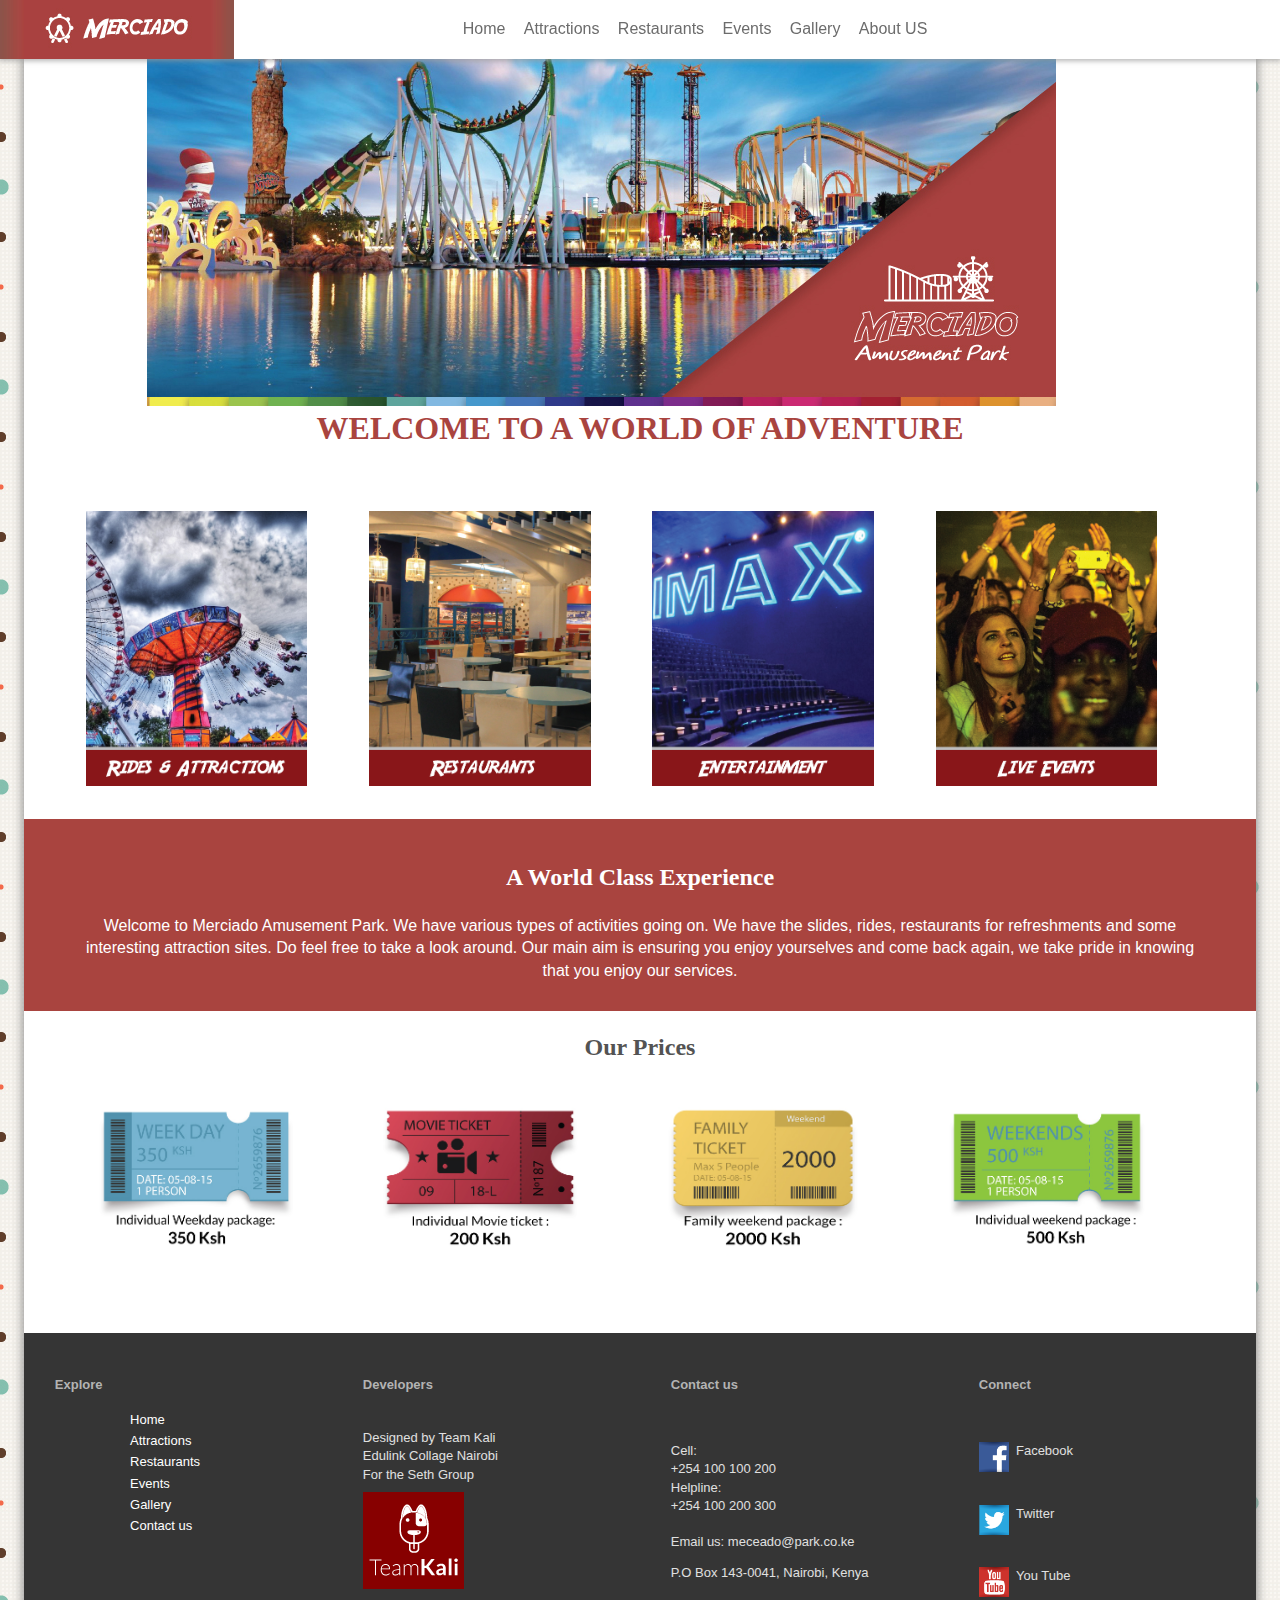
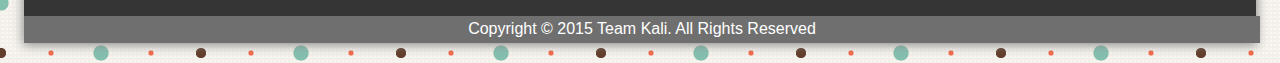
<file: index.htm>
<!doctype html>
<html>
<head>
        <meta charset="utf-8">
        <meta name="viewport" content="width=device-width, initial-scale=1">
        <title>Merciado-Home</title>
        <link href="css/boilerplate.css" rel="stylesheet" type="text/css">
        <link href="css/mainstyle.css" rel="stylesheet" type="text/css">
        <style type="text/css">
                body {
                    background-image: url(images/merciado-pattern-background.jpg);
                    -webkit-box-shadow: 0px 0px;
                    box-shadow: 0px 0px;
                    margin-left: 0px;
                    background-color: #FFFFFF;
                    }
        </style>

</head>


        <nav id="gridverticalMenu" class="fluid">
                            <img id="logoimage" src="images/merciado2.jpg" alt="main theme park image"/>
                  <ul class="Vertiticallistul Mainnavigation">
                          	<li class="vgridlistitem"><a class="topmenu" href="index.htm">Home</a></li>
                            <li class="vgridlistitem"><a class="topmenu" href="pages/Attraction.htm">Attractions</a></li>
                            <li class="vgridlistitem"><a class="topmenu" href="pages/Restaurants.htm">Restaurants</a></li>
                            <li class="vgridlistitem"><a class="topmenu" href="pages/Events.htm">Events</a></li>
                            <li class="vgridlistitem"><a class="topmenu" href="pages/gallery.htm">Gallery</a></li>
                            <li class="vgridlistitem"><a class="topmenu" href="pages/ContactUs.htm">About US</a></li>
                  
                  </ul>
         </nav>
 


<body>
            <div id="gridContainer" class="gridContainer clearfix">
            		
                    <div id="gridjambotron" class="fluid">
               			<div id="SliderImage">
                        	<img class="fullWidth" src="images/merciado2L.jpg" alt=""/>
                        </div>
         			</div>
              
              
              		<div id="Title">
                    	<h1 class="redheader" style="text-align: center;">
                   
                        WELCOME TO A WORLD OF ADVENTURE
                        </h1>
                    </div>
              
                     <div id="StaticImages"> 
                     	<a href="pages/Attraction.htm"><img class="imagelinks" src="images/staticimage1.jpg" alt="link to attractions page"/></a>
                        <a href="pages/Restaurants.htm"><img class="imagelinks" src="images/staticimage2.jpg" alt="link to restaurants page"/></a>
                        <a href="pages/Events.htm"><img class="imagelinks" src="images/staticimage3.jpg" alt="link to events page"/></a>
                        <a href="pages/Events.htm"><img class="imagelinks" src="images/staticimage4.jpg" alt="link to gallery page"/></a>
			</div> 
              
      <main>
            		  <div class="Content"> &nbsp;
                          <h2>
                         		 A World Class Experience 
                          </h2>
               		    <p class="whiteparagraph">
								Welcome to Merciado Amusement Park. We have various types of activities going on. We have the slides, rides, restaurants for refreshments and some interesting attraction sites. Do feel free to take a look around. Our main aim is ensuring you enjoy yourselves and come back again, we take pride in knowing that you enjoy our services.
                         </p>
       				 </div>
     </main> 
     
     
     <aside>
                      <h2 class="blackheader">
                      	Our Prices
                      </h2>
                            		<div id="tickets"> 
            			<a href="pages/Events.htm"><img class="imagelinks" src="images/ticket1.jpg" alt="link to ticket prices"/></a>
              			<a href="pages/Events.htm"><img class="imagelinks" src="images/ticket2.jpg" alt="link to ticket prices"/></a>
              			<a href="pages/Events.htm"><img class="imagelinks" src="images/ticket3.jpg" alt="link to ticket prices"/></a>
              			<a href="pages/Events.htm"><img class="imagelinks" src="images/ticket4.jpg" alt="link to ticket prices"/></a>
      				 </div>
  	</aside>    
</body>	
<footer class="fluid">
 
                    <div class="footerSection">
                         <H4>Explore</H4>
                                <ul class="footerlist">
                                        <li class="footerli"><a href="1newindex.htm" >Home</a></li>
                                        <li class="footerli"><a href="pages/Attraction.htm">Attractions</a></li>
                                        <li class="footerli"><a href="pages/Restaurants.htm">Restaurants</a></li>
                                        <li class="footerli"><a href="pages/Events.htm">Events</a></li>
                                        <li class="footerli"><a href="pages/gallery.htm">Gallery</a></li>
                                        <li class="footerli"><a href="pages/ContactUs.htm">Contact us</a></li>
                                </ul>
                    </div>
         
                     <div class="footerSection"> 
                     	  <h4>Developers</h4>
                     			<br>Designed by Team Kali<br> Edulink Collage Nairobi <br> For the Seth Group<br><img id="teamKaliLogo" src="images/TeamkaliLogo.png" alt=""/>
                     </div>
                     
                     <div class="footerSection">
                     	  <h4>Contact us</h4><br>
                       			<p>
                                	Cell: <br> +254 100 100 200<br>Helpline:<br> +254 100 200 300<br><br>Email us: meceado@park.co.ke	
                                </p>
                 				<p>
                                	P.O Box 143-0041, Nairobi, Kenya<br>
                      			</p>
                     </div>
         
                     <div class="footerSection"><h4>Connect</h4><br>
                               <p><img class="socialsmall" src="images/facebookiconsmall.png" alt=""/>&nbsp;&nbsp;Facebook</p><br>
                                <p><img class="socialsmall" src="images/twitterIconSmall.png" alt=""/>&nbsp;&nbsp;Twitter</p><br>
                               <p><img class="socialsmall" src="images/youtubeiconsmall.png" alt=""/>&nbsp;&nbsp;You Tube</p><br>
                     </div>
         
    <div id="copyright" class="fluid">Copyright &copy; 2015 Team Kali. All Rights Reserved</div>
</footer>        
</html>
</file>
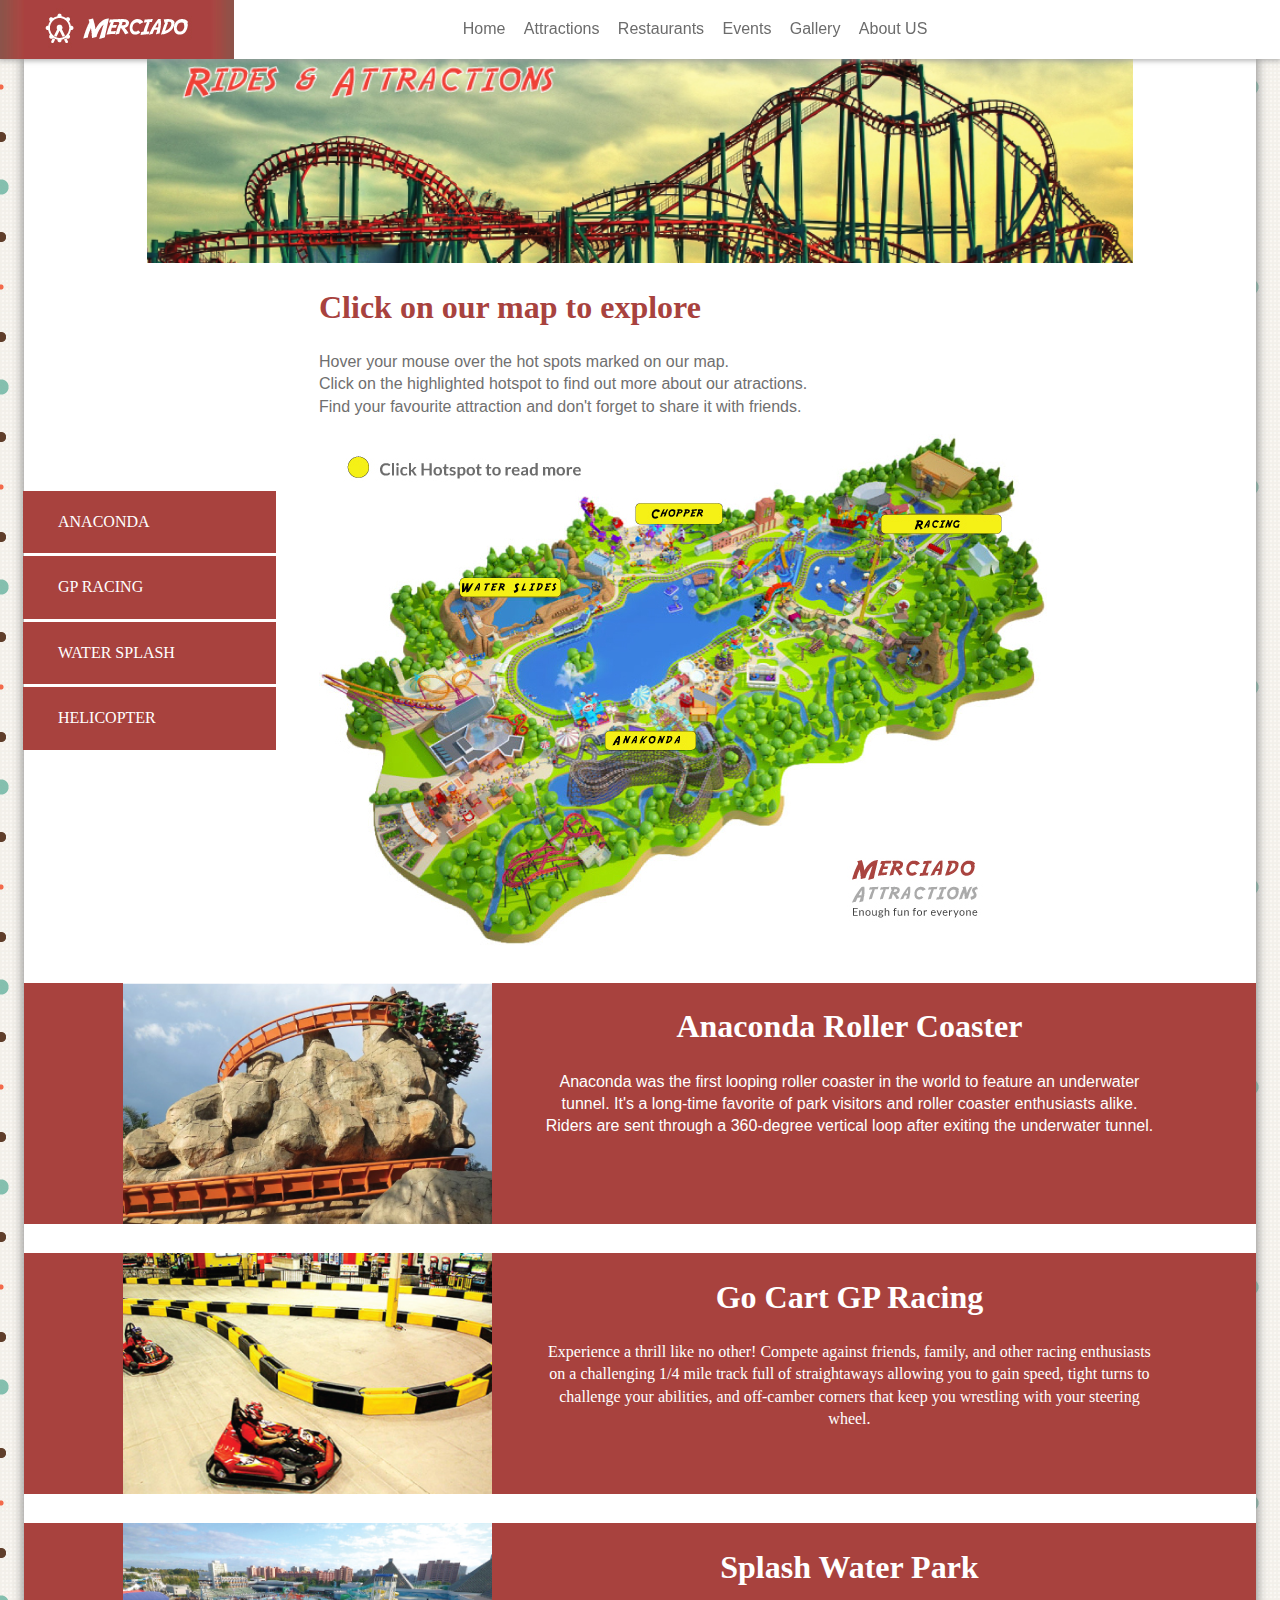
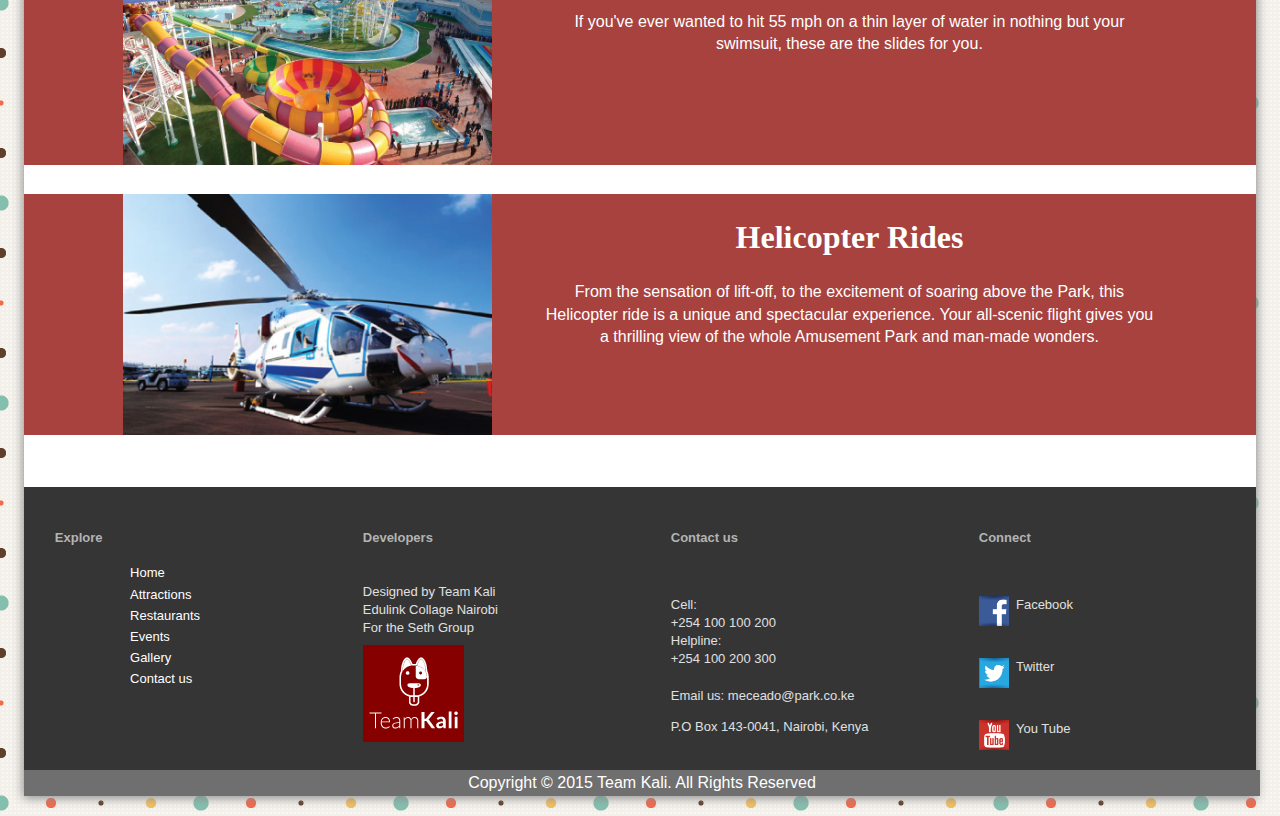
<file: pages/Attraction.htm>
<!doctype html>
<html>
<head>
        <meta charset="utf-8">
        <meta name="viewport" content="width=device-width, initial-scale=1">
        <title>Merciado-Attractions</title>
        <link href="../css/boilerplate.css" rel="stylesheet" type="text/css">
        <link href="../css/mainstyle.css" rel="stylesheet" type="text/css">
        <style type="text/css">
                body {
                    background-image: url(../images/merciado-pattern-background.jpg);
                    -webkit-box-shadow: 0px 0px;
                    box-shadow: 0px 0px;
                    margin-left: 0px;
                    background-color: #FFFFFF;
                    }
        </style>

</head>


        <nav id="gridverticalMenu" class="fluid">
                            <img id="logoimage" src="../images/merciado2.jpg" alt=""/>
                  <ul class="Vertiticallistul Mainnavigation">
                          	<li class="vgridlistitem"><a class="topmenu" href="../index.htm">Home</a></li>
                            <li class="vgridlistitem"><a class="topmenu" href="Attraction.htm">Attractions</a></li>
                            <li class="vgridlistitem"><a class="topmenu" href="Restaurants.htm">Restaurants</a></li>
                            <li class="vgridlistitem"><a class="topmenu" href="Events.htm">Events</a></li>
                            <li class="vgridlistitem"><a class="topmenu" href="gallery.htm">Gallery</a></li>
                            <li class="vgridlistitem"><a class="topmenu" href="ContactUs.htm">About US</a></li>
                  
                  </ul>
         </nav>
 


<body>
            <div id="gridContainer" class="gridContainer clearfix">
            		
                    <div id="gridjambotron" class="fluid">
               			<div id="SliderImage">
    						<img id="gridjambotronimage" src="../images/attractionsjambotron.jpg" alt="attraction section, welcome image"/>
                        </div>
    				</div>
                    
                    
           <div id="gridredmenu" class="fluid">
                 <ul class="gridredmenuul">
                   <a href="#one"><li class="gridredmenuli">ANACONDA</li></a>
                   <a href="#two"><li class="gridredmenuli">GP RACING</li></a>
                   <a href="#three"><li class="gridredmenuli">WATER SPLASH</li></a>
                   <a href="#four"><li class="gridredmenuli">HELICOPTER</li></a>
     			</ul>
  		   </div>       
          <div id="imagemap2" class="fluid">
             	<h1 class="gridmaptext">
                		Click on our map to explore
                </h1>
                
            	<p class="gridmaptextsmall">	
                		Hover your mouse over the hot spots marked on our map.<br>Click on the highlighted hotspot to find out more about our atractions.<br> Find your favourite attraction and don't forget to share it with friends.
                </p>
           
                        <img src="../images/adveturemap3.jpg" alt="" usemap="#Map"/>
                                 <map name="Map">
                                           <area shape="rect" coords="220,274,441,483" href="#one" target="_self" alt="Anaconda Roller Coster">
                                           <area shape="rect" coords="43,71,283,277" href="#three" target="_self" alt="Water Park">
                                           <area shape="rect" coords="539,14,744,209" href="#two" target="_self" alt="Go Cart Racing">
                                           <area shape="rect" coords="303,-16,471,182" href="#four" target="_self" alt="Helicopter rides">
                                 </map><br><br><br>
             <!--internal link repositioned due to the static header. this positioning makes the internal link jump to the correct section of the page--><a name="one">.</a>
           </div>
     
<main>     


           <div id="gridContentBox" class="fluid">  
           
                        <div id="gridcontentimagebox">
                        	<img class="smallcontentimage" src="../images/anaconda-image.jpg" alt="Anaconda rollercoster"/>
                        </div>
         
                        <div id="gridcontenttextbox">
             					<h1 class="headerwhite">Anaconda Roller Coaster</h1>
             							<p class="textwhite">Anaconda was the first looping roller coaster in the world to feature an underwater tunnel. It's a long-time favorite of park visitors and roller coaster enthusiasts alike. Riders are sent through a 360-degree vertical loop after exiting the underwater tunnel<!--internal link repositioned due to the static map. theis positioning makes the link jump to the correct section of the page--><a name="two">.</a>
                                        </p>
                       </div>
       
       	   </div>
   
<!--..........................................-->

           <div id="gridContentBox" class="fluid">
               
                    <div id="gridcontentimagebox">
                    		<img class="smallcontentimage" src="../images/GPracing.jpg" alt="Go cart racing"/>
                    </div>
                    
                 	<div id="gridcontenttextbox">
                 			   <h1 class="headerwhite" style="text-align: center"> Go Cart GP Racing</h1>
                 
                 						<p class="textwhite"><span style="font-family: Lato, Adventure, 'Adventure Hollow'; text-align: center;">Experience a thrill like no other! Compete against friends, family, and other racing enthusiasts on a challenging 1/4 mile track full of straightaways allowing you to gain speed, tight turns to challenge your abilities, and off-camber corners that keep you wrestling with your steering wheel<!--internal link repositioned due to the static map. theis positioning makes the link jump to the correct section of the page--><a name="three">.</a> 
                                       </span> </p>
             		</div>
               
           </div>
   
<!--..........................................-->

            <div id="gridContentBox" class="fluid">
                   
                   <div id="gridcontentimagebox">
                   		<img class="smallcontentimage" src="../images/Waterpark.jpg" alt="Splash water park"/>
                   </div>
                        
                   <div id="gridcontenttextbox">
                     			<h1 class="headerwhite" style="text-align: center"> Splash Water Park</h1>
                     
                     				<p class="textwhite" style="font-family: Lato, Arial, serif"><span style="text-align: center">If you've ever wanted to hit 55 mph on a thin layer of water in nothing but your swimsuit, these are the slides for you<!--internal link repositioned due to the static map. theis positioning makes the link jump to the correct section of the page--><a name="four">.</a>
                                    </span> </p>
                 </div>
                   
           </div>
   
   
<!--..........................................-->

        <div id="gridContentBox" class="fluid">
           
                <div id="gridcontentimagebox"><img class="smallcontentimage" src="../images/Helicopter.jpg" alt="Helcopter Ride"/>
                </div>
                
             	<div id="gridcontenttextbox">
             				<h1 class="headerwhite" style="text-align: center"> Helicopter Rides</h1>
             
                                    <p class="textwhite" style="font-family: Lato, Arial, serif; text-align: center;">From the sensation of lift-off, to the excitement of soaring above the Park, this Helicopter ride is a unique and spectacular experience. Your all-scenic flight gives you a thrilling view of the whole Amusement Park and man-made wonders.  
                                    </p>
                </div>
           
      </div>
  
</main> 


<footer class="fluid">
 
                    <div class="footerSection">
                         <h4>Explore</h4>
                                <ul class="footerlist">
                                        <li class="footerli"><a href="../index.htm" >Home</a></li>
                                        <li class="footerli"><a href="Attraction.htm">Attractions</a></li>
                                        <li class="footerli"><a href="Restaurants.htm">Restaurants</a></li>
                                        <li class="footerli"><a href="Events.htm">Events</a></li>
                                        <li class="footerli"><a href="gallery.htm">Gallery</a></li>
                                        <li class="footerli"><a href="ContactUs.htm">Contact us</a></li>
                                </ul>
                    </div>
         
                     <div class="footerSection"> 
                     	  <h4>Developers</h4>
                     			<br>Designed by Team Kali<br> Edulink Collage Nairobi <br> For the Seth Group<br><img id="teamKaliLogo" src="../images/TeamkaliLogo.png" alt=""/>
                     </div>
                     
                     <div class="footerSection">
                     	  <h4>Contact us</h4><br>
                       			<p>
                                	Cell: <br> +254 100 100 200<br>Helpline:<br> +254 100 200 300<br><br>Email us: meceado@park.co.ke	
                                </p>
                 				<p>
                                	P.O Box 143-0041, Nairobi, Kenya<br>
                      			</p>
                     </div>
         
                     <div class="footerSection"><h4>Connect</h4><br>
                               <p><img class="socialsmall" src="../images/facebookiconsmall.png" alt=""/>&nbsp;&nbsp;Facebook</p><br>
                                <p><img class="socialsmall" src="../images/twitterIconSmall.png" alt=""/>&nbsp;&nbsp;Twitter</p><br>
                               <p><img class="socialsmall" src="../images/youtubeiconsmall.png" alt=""/>&nbsp;&nbsp;You Tube</p><br>
                     </div> 
    <div id="copyright" class="fluid">Copyright &copy; 2015 Team Kali. All Rights Reserved</div>
</footer>   
		</div  >     
</body>
</html>
</file>
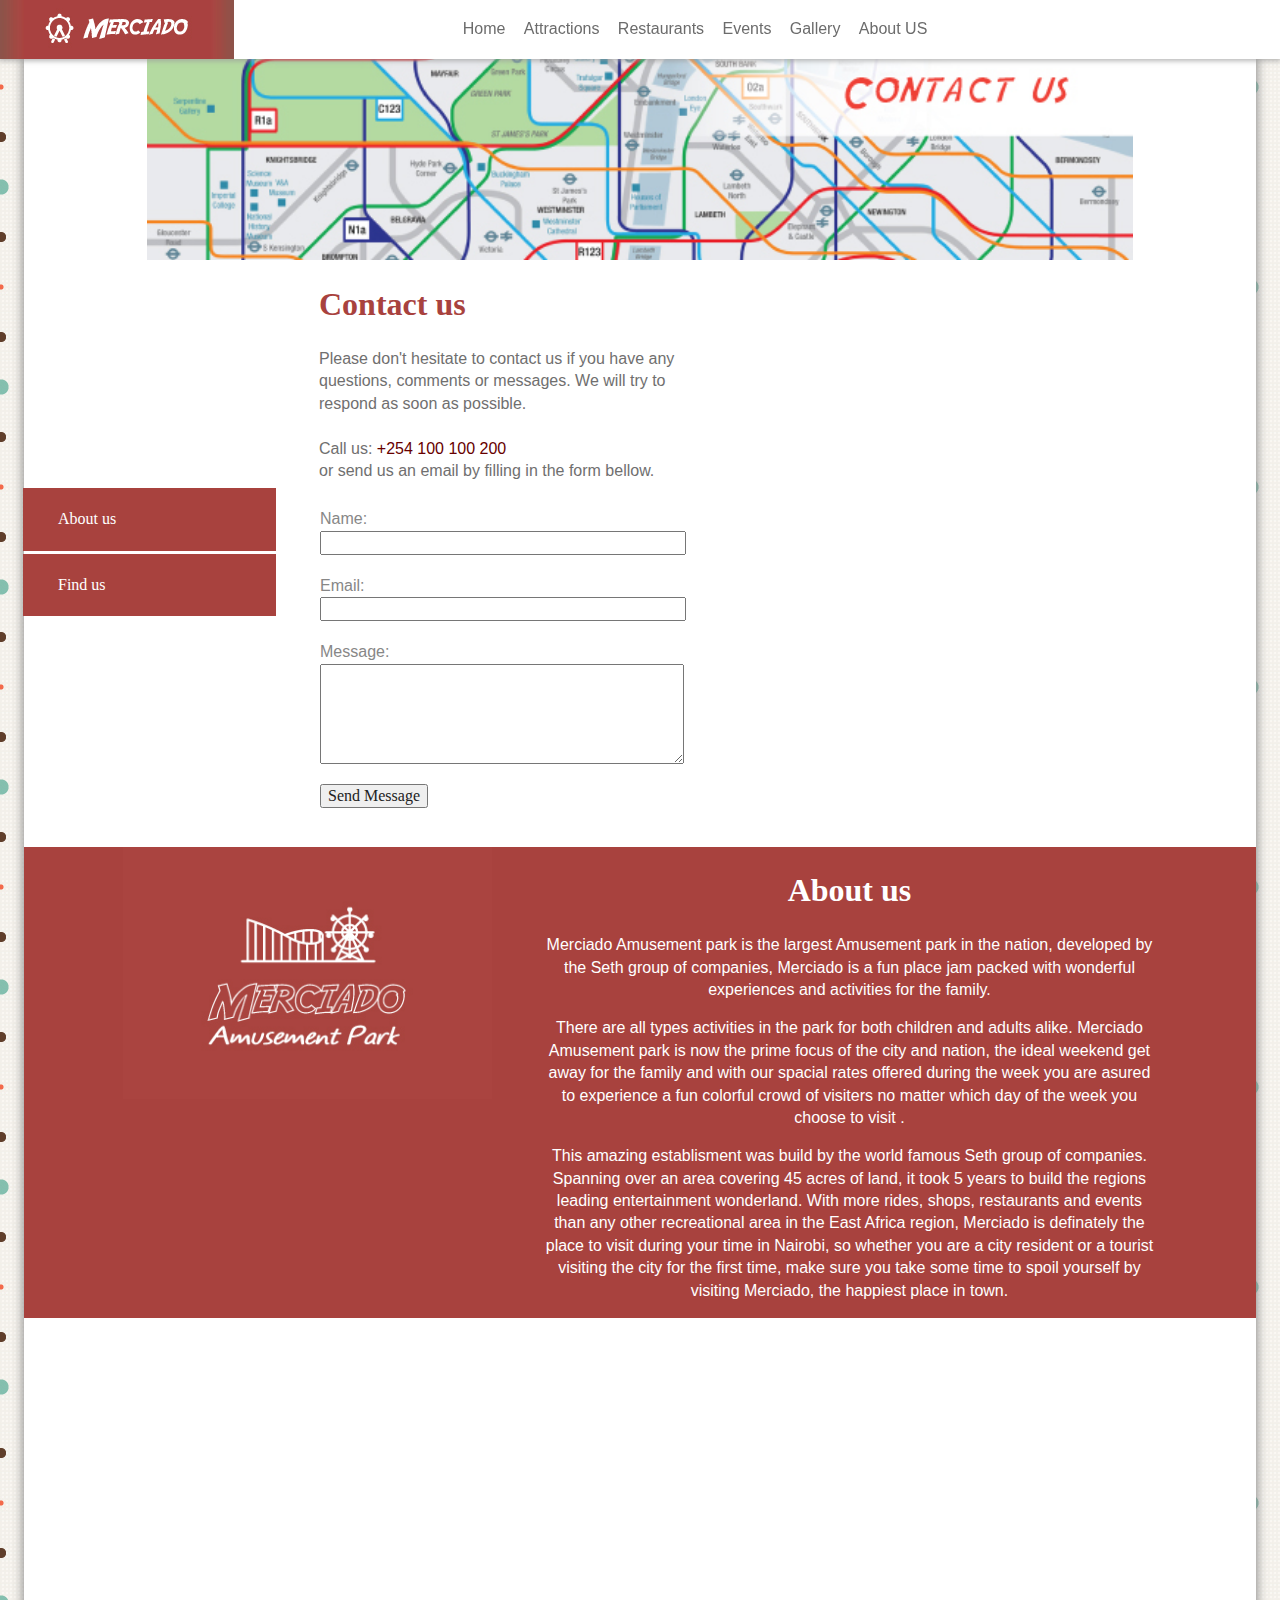
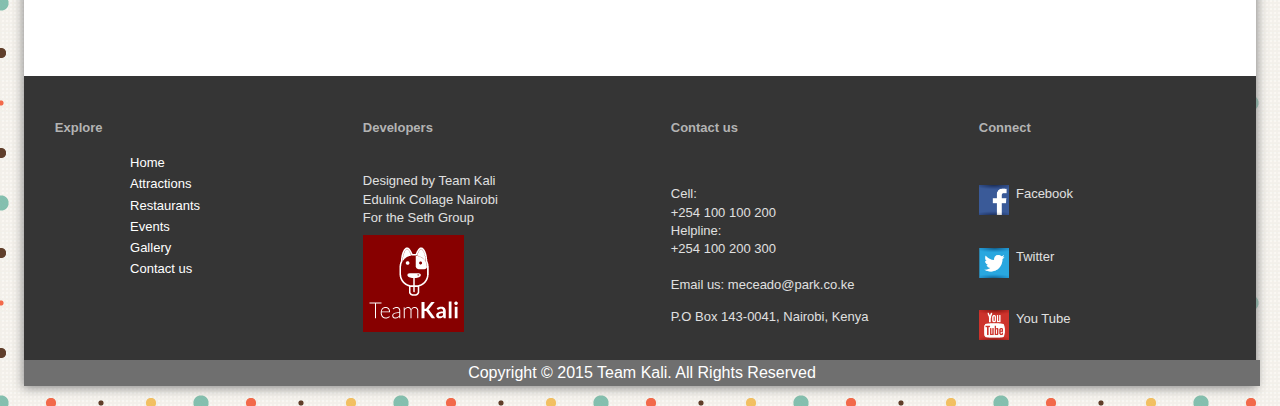
<file: pages/ContactUs.htm>
<!doctype html>
<html>
<head>
        <meta charset="utf-8">
        <meta name="viewport" content="width=device-width, initial-scale=1">
        <title>Merciado-Contact us</title>
        <link href="../css/boilerplate.css" rel="stylesheet" type="text/css">
        <link href="../css/mainstyle.css" rel="stylesheet" type="text/css">
        <style type="text/css">
                body {
                    background-image: url(../images/merciado-pattern-background.jpg);
                    -webkit-box-shadow: 0px 0px;
                    box-shadow: 0px 0px;
                    margin-left: 0px;
                    background-color: #FFFFFF;
                    }
        </style>

</head>
	  	<nav id="gridverticalMenu" class="fluid">
                            <img id="logoimage" src="../images/merciado2.jpg" alt=""/>
                  <ul class="Vertiticallistul Mainnavigation">
                          	<li class="vgridlistitem"><a class="topmenu" href="../index.htm">Home</a></li>
                            <li class="vgridlistitem"><a class="topmenu" href="Attraction.htm">Attractions</a></li>
                            <li class="vgridlistitem"><a class="topmenu" href="Restaurants.htm">Restaurants</a></li>
                            <li class="vgridlistitem"><a class="topmenu" href="Events.htm">Events</a></li>
                            <li class="vgridlistitem"><a class="topmenu" href="gallery.htm">Gallery</a></li>
                            <li class="vgridlistitem"><a class="topmenu" href="ContactUs.htm">About US</a></li>
                  
                  </ul>
         </nav>
 


<body>
            <div id="gridContainer" class="gridContainer clearfix">
            		
                    <div id="gridjambotron" class="fluid">
               			<div id="SliderImage">
    						<img id="gridjambotronimage"  src="../images/contactPageJambo.jpg" alt="Contact page welcome image"/>
                        </div>
    				</div>
                    
                    
           <div id="gridredmenu" class="fluid">
                 <ul class="gridredmenuul">
                            <a href="#one"><li class="gridredmenuli">About us</li></a>
                            <a href="#two"><li class="gridredmenuli">Find us </li></a>
     			</ul>
  		   </div>

          <div style="display: block;" id="imagemap2" class="fluid">
     <h1 class="gridmaptext">Contact us</h1>
    <p class="gridmaptextsmall">Please don't hesitate to contact us if you have any &nbsp;<br>
   questions, comments or messages. We will try to <br> respond as soon as possible.<br><br>Call us: <span style="color: #670000">+254 100 100 200</span><br>
   or send us an email by filling in the form bellow.</p>
    
    <div id="contactform">
			<form id="contactform">
			  <table width="39%" border="0">
			    <tbody>
			      <tr>
			        <td bgcolor="#FFFFFF"><label for="Name">Name:<br></label>
                    <input type="text" name="Name" id="Name"></td>
		          </tr>
			      <tr>
			        <td><label for="email">Email:<br></label>
                    <input type="email" name="email" id="email"></td>
		          </tr>
			      <tr>
			        <td bgcolor="#FFFFFF"><label for="message4">Message:<br></label>
                    <textarea name="message" id="message4"></textarea></td>
		          </tr>
			      <tr>
			        <td><input type="button" name="Submit" id="Submit" value="Send Message"></td>
		          </tr>
			      
		        </tbody>
		      </table>
            	
                        	
      </form>               
    </div>
                
 <!----------End of form---->
   </div>
     
     
<!-------------------------Google map----->

   <div id="gridContentBox" class="fluid">  
   
   		<div id="gridcontentimagebox"><img class="smallcontentimage" src="../images/merciadologo.jpg" alt=""/></div>
        
        
        
     <div id="gridcontenttextbox">
     
     
     
     <h1 class="headerwhite">About us</h1>
     
     <p class="textwhite">Merciado Amusement park is the largest Amusement park in the nation, developed by the Seth group of companies, Merciado is a fun place jam packed with wonderful experiences and activities for the family.</p>
     <p class="textwhite">There are all types activities in the park for both children and adults alike.
       Merciado Amusement park is now the prime focus of the city and nation, the ideal weekend get away for the family and with our spacial rates offered during the week you are asured to experience a fun colorful crowd of visiters no matter which day of the week you choose to visit .</p>
     <p class="textwhite">This amazing establisment was build by the world famous Seth group of companies. Spanning over an area covering 45 acres of land, it took 5 years to build the regions leading entertainment wonderland. With more rides, shops, restaurants and events than any other recreational area in the East Africa region, Merciado is definately the place to visit during your time in Nairobi, so whether you are a city resident or a tourist visiting the city for the first time, make sure you take some time to spoil yourself by visiting Merciado, the happiest place in town.</p>
     </div>
   
   </div>
   
<!--......................Insert map here....................-->

<div id="googlemaps" class="fluid">
   
   		<iframe src="https://www.google.com/maps/embed?pb=!1m14!1m12!1m3!1d3988.8040546294924!2d36.818803!3d-1.2919512999999943!2m3!1f0!2f0!3f0!3m2!1i1024!2i768!4f13.1!5e0!3m2!1sen!2s!4v1442388732198" width="1231" height="300" frameborder="0" style="border:0" allowfullscreen></iframe>   
  </div>
<!--..........................................-->
<footer class="fluid">
 
                    <div class="footerSection">
                         <h4>Explore</h4>
                                <ul class="footerlist">
                                        <li class="footerli"><a href="../index.htm" >Home</a></li>
                                        <li class="footerli"><a href="Attraction.htm">Attractions</a></li>
                                        <li class="footerli"><a href="Restaurants.htm">Restaurants</a></li>
                                        <li class="footerli"><a href="Events.htm">Events</a></li>
                                        <li class="footerli"><a href="Gallery.htm">Gallery</a></li>
                                        <li class="footerli"><a href="ContactUs.htm">Contact us</a></li>
                                </ul>
                    </div>
                     <div class="footerSection"> 
                     	  <h4>Developers</h4>
                     			<br>Designed by Team Kali<br> Edulink Collage Nairobi <br> For the Seth Group<br><img id="teamKaliLogo" src="../images/TeamkaliLogo.png" alt=""/>
                     </div>      
                     <div class="footerSection">
                     	  <h4>Contact us</h4><br>
                       			<p>
                                	Cell: <br> +254 100 100 200<br>Helpline:<br> +254 100 200 300<br><br>Email us: meceado@park.co.ke	
                                </p>
                 				<p>
                                	P.O Box 143-0041, Nairobi, Kenya<br>
                      			</p>
                     </div>
                     <div class="footerSection"><h4>Connect</h4><br>
                               <p><img class="socialsmall" src="../images/facebookiconsmall.png" alt=""/>&nbsp;&nbsp;Facebook</p><br>
                                <p><img class="socialsmall" src="../images/twitterIconSmall.png" alt=""/>&nbsp;&nbsp;Twitter</p><br>
                               <p><img class="socialsmall" src="../images/youtubeiconsmall.png" alt=""/>&nbsp;&nbsp;You Tube</p><br>
                     </div>
    <div id="copyright" class="fluid">Copyright &copy; 2015 Team Kali. All Rights Reserved</div>
</footer>
      
   
		</div  >    
</body>
</html>
</file>
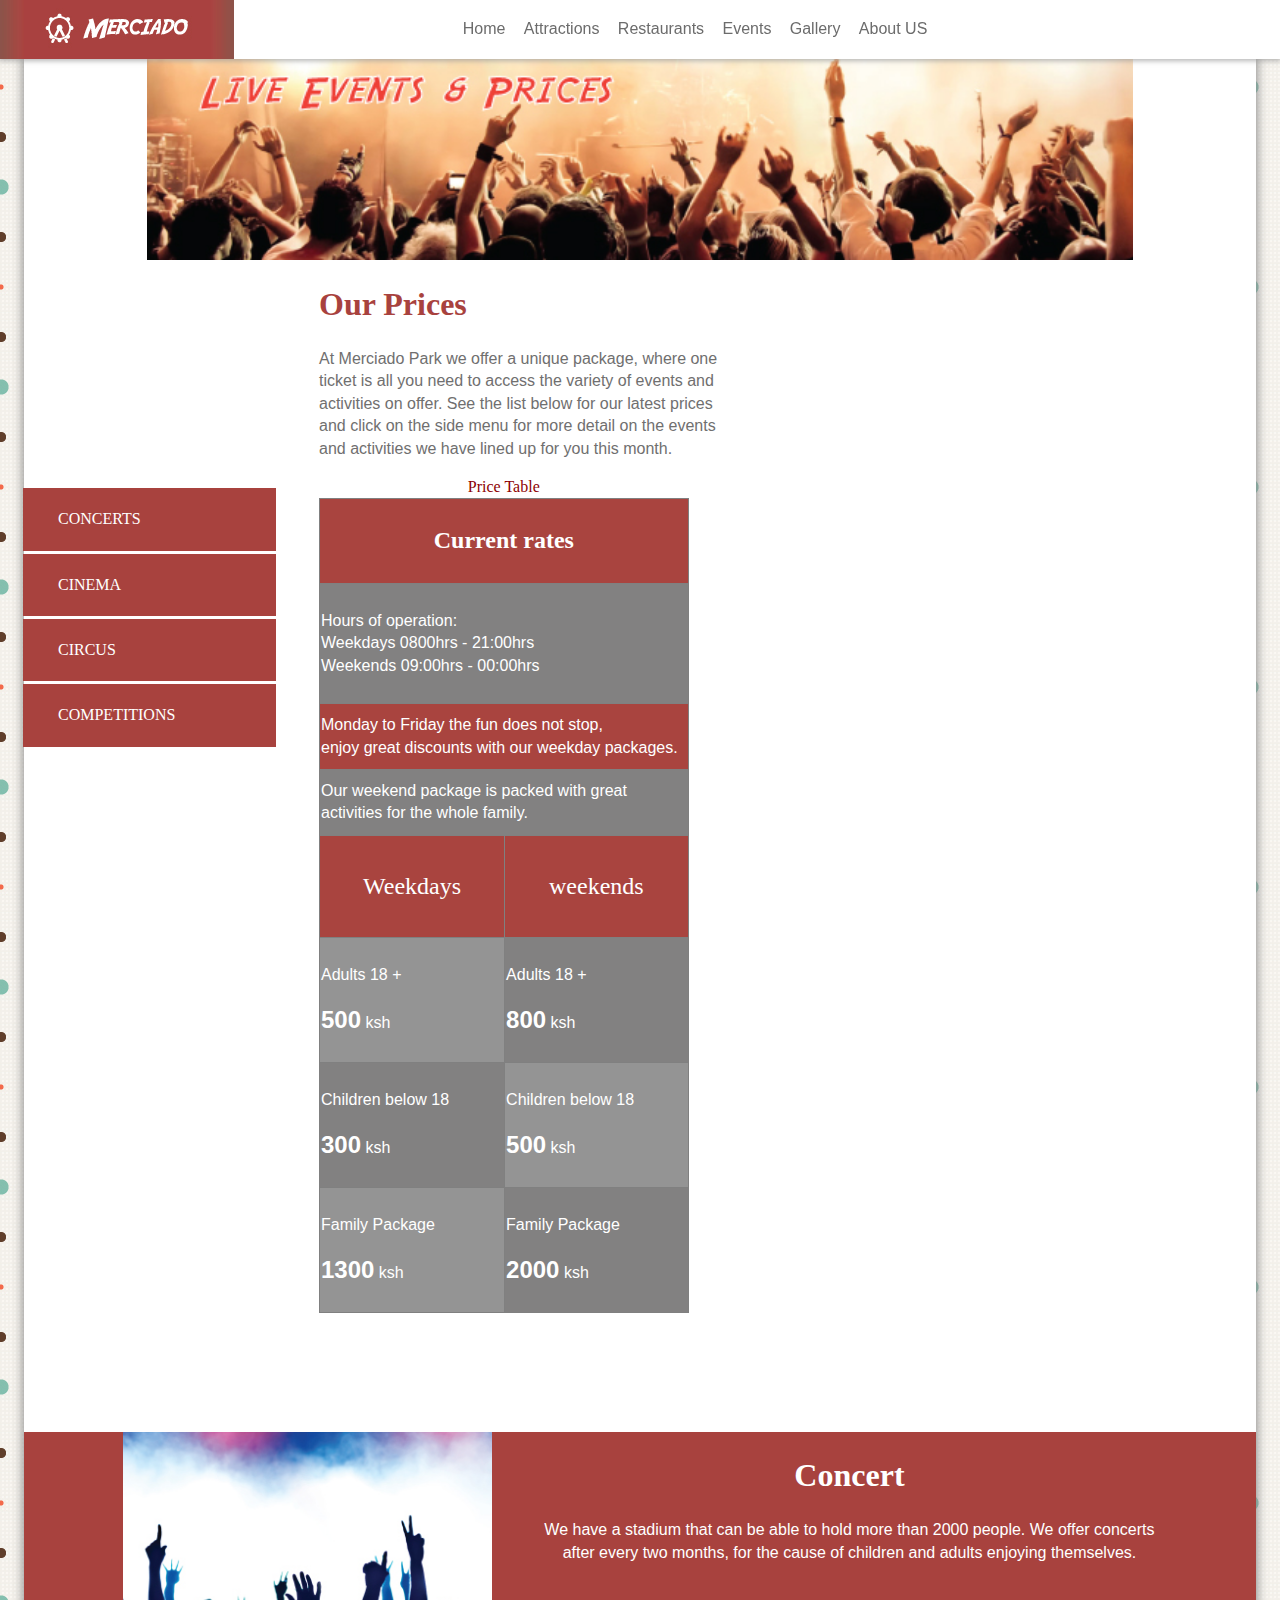
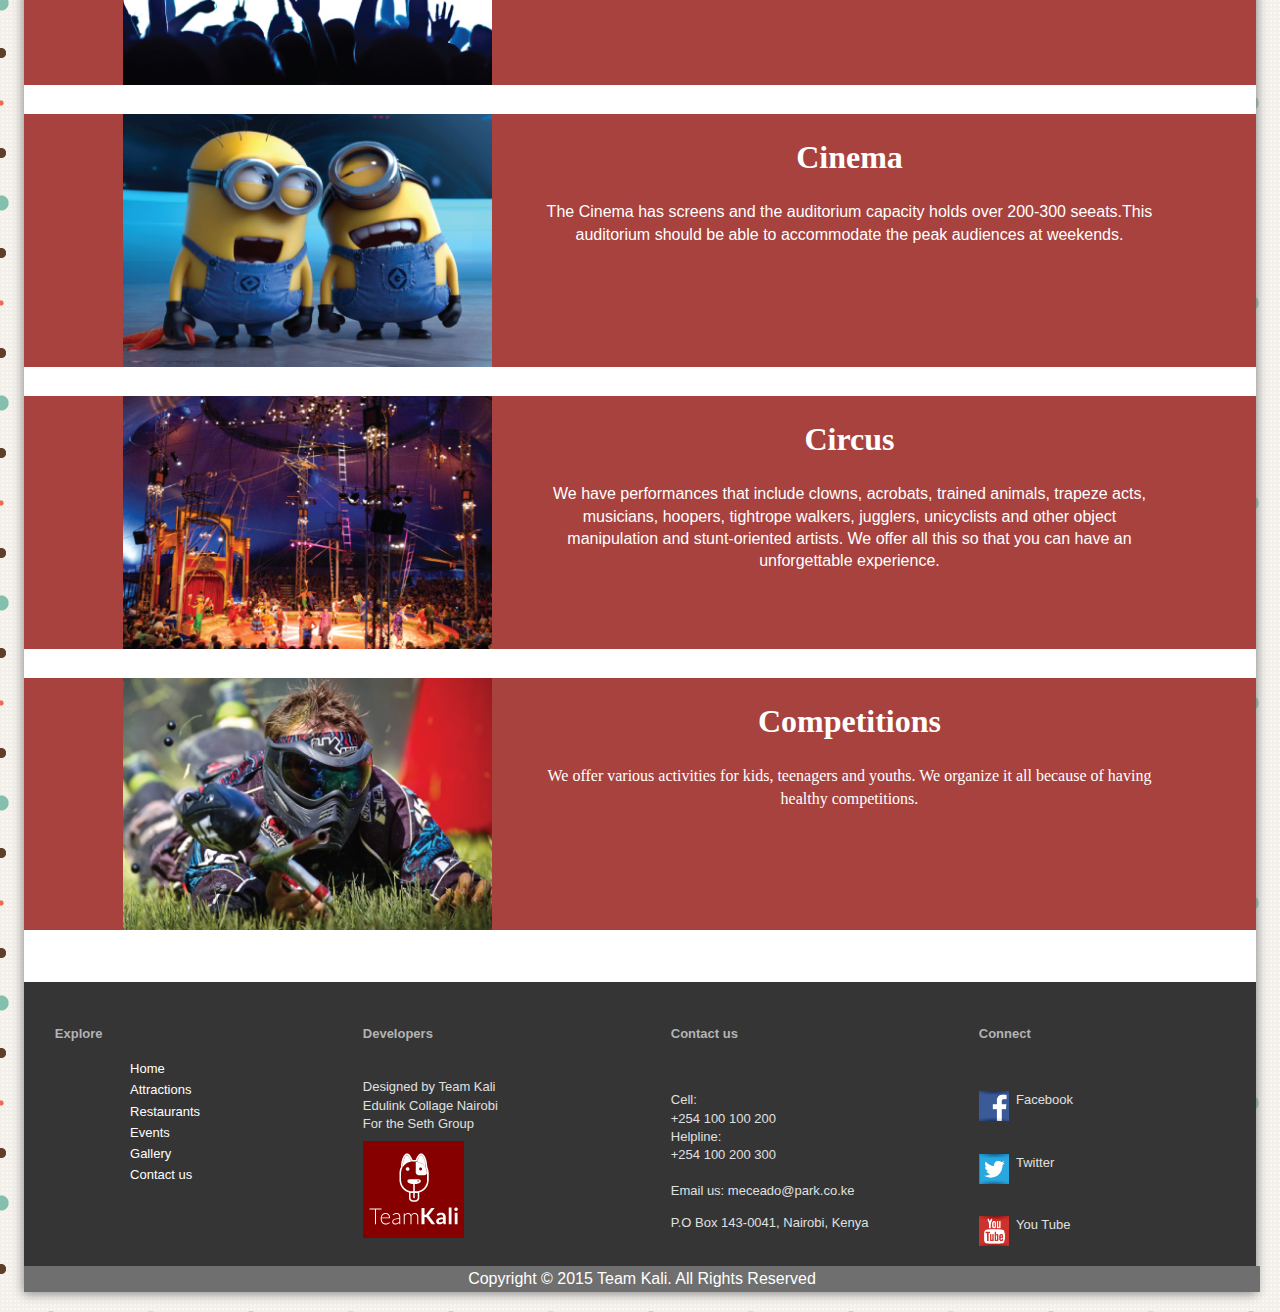
<file: pages/Events.htm>
<!doctype html>
<html>
<head>
        <meta charset="utf-8">
        <meta name="viewport" content="width=device-width, initial-scale=1">
        <title>Merciado-Events</title>
        <link href="../css/boilerplate.css" rel="stylesheet" type="text/css">
        <link href="../css/mainstyle.css" rel="stylesheet" type="text/css">
        <style type="text/css">
                body {
                    background-image: url(../images/merciado-pattern-background.jpg);
                    -webkit-box-shadow: 0px 0px;
                    box-shadow: 0px 0px;
                    margin-left: 0px;
                    background-color: #FFFFFF;
                    }
        </style>

</head>


        <nav id="gridverticalMenu" class="fluid">
                            <img id="logoimage" src="../images/merciado2.jpg" alt=""/>
                  <ul class="Vertiticallistul Mainnavigation">
                          	<li class="vgridlistitem"><a class="topmenu" href="../index.htm">Home</a></li>
                            <li class="vgridlistitem"><a class="topmenu" href="Attraction.htm">Attractions</a></li>
                            <li class="vgridlistitem"><a class="topmenu" href="Restaurants.htm">Restaurants</a></li>
                            <li class="vgridlistitem"><a class="topmenu" href="Events.htm">Events</a></li>
                            <li class="vgridlistitem"><a class="topmenu" href="gallery.htm">Gallery</a></li>
                            <li class="vgridlistitem"><a class="topmenu" href="ContactUs.htm">About US</a></li>
                  
                  </ul>
         </nav>
 


<body>
            <div id="gridContainer" class="gridContainer clearfix">
            		
                    <div id="gridjambotron" class="fluid">
               			<div id="SliderImage">
    						<img id="gridjambotronimage"  src="../images/liveeventsjambotron.jpg" alt="Event welcome pageimage"/>
                        </div>
    				</div>       
           <div id="gridredmenu" class="fluid">
                 <ul class="gridredmenuul">
                   <a href="#one"><li class="gridredmenuli">CONCERTS</li></a>
                   <a href="#two"><li class="gridredmenuli">CINEMA</li></a>
                   <a href="#three"><li class="gridredmenuli">CIRCUS</li></a>
                   <a href="#four"><li class="gridredmenuli">COMPETITIONS</li></a>
     			</ul>
  		   </div>
           <div style="display: block;" id="imagemap2" class="fluid">
                     <h1 class="gridmaptext">Our Prices</h1>
                    		<p class="gridmaptextsmall">At Merciado Park we offer a unique package, where one <br>ticket is all you need to access the variety of events and<br> activities on offer. See the list below for our latest prices<br> and click on the side menu for more detail on the events<br> and activities we have lined up for you this month.
                            </p>
                    		 <table width="40%" border="1" summary="A list of all our latest prices.">
                                  <caption>
                                    Price Table
                                  </caption>
                                          <tbody>
                                                    <tr>
                                                      <th colspan="2" bgcolor="#A9443F" scope="col"><p style="font-size: x-large; color:#FFFFFF;">Current rates</p></th>
                                                      </tr>
                                                    <tr>
                                                      <td colspan="2" bgcolor="#828181"><p>Hours of operation:<br> Weekdays 0800hrs - 21:00hrs<br> Weekends 09:00hrs - 00:00hrs</p></td>
                                                      </tr>
                                                    <tr>
                                                      <td colspan="2" bgcolor="#A9443F">Monday to Friday the fun does not stop,<br> enjoy great discounts with our weekday packages.</td>
                                                      </tr>
                                                    <tr>
                                                      <td colspan="2" bgcolor="#828181">Our weekend package is packed with great activities for the whole family.</td>
                                                      </tr>
                                                    <tr>
                                                      <td bgcolor="#A9443F"><p style="font-size: x-large; font-family: Adventure, serif; text-align: center;">Weekdays</p></td>
                                                      <td bgcolor="#A9443F"><p style="font-size: x-large; font-family: Adventure, serif; margin-right: auto; text-align: center;">weekends</p></td>
                                                    </tr>
                                                    <tr>
                                                      <td bgcolor="#949494"><p>Adults 18 +</p>
                                                        <p><b>500</b> ksh</p></td>
                                                      <td bgcolor="#828181"><p>Adults 18 +</p>
                                                        <p><b>800</b> ksh</p></td>
                                                    </tr>
                                                    <tr>
                                                      <td bgcolor="#828181"><p>Children below 18</p>
                                                        <p><b>300</b> ksh</p></td>
                                                      <td bgcolor="#949494"><p>Children below 18</p>
                                                        <p><b>500</b> ksh</p></td>
                                                    </tr>
                                                    <tr>
                                                      <td bgcolor="#949494"><p>Family Package</p>
                                                        <p><b>1300</b> ksh</p></td>
                                                      <td bgcolor="#828181"><p>Family Package</p>
                                                        <p><b>2000</b> ksh</p></td>
                                                    </tr>
                                          </tbody>
                                </table><br><br><br><!--internal link repositioned due to the static map. theis positioning makes the link jump to the correct section of the page--><a name="one">.</a> 
		
           </div>
  
  
<main> 
           <div id="gridContentBox" class="fluid">  
                        <div id="gridcontentimagebox">
                        	<img class="smallcontentimage" src="../images/concert.jpg" alt="Image of live music" />
                        </div>
                                 <div id="gridcontenttextbox">
             					<h1 class="headerwhite">Concert</h1>
             							<p class="textwhite">We have a stadium that can be able to hold more than 2000 people. We offer concerts after every two months, for the cause of children and adults enjoying themselves<!--internal link repositioned due to the static map. theis positioning makes the link jump to the correct section of the page--><a name="two">.</a>
                                        </p>
                        </div>
       
       	   </div>
   
<!--..........................................-->
           <div id="gridContentBox" class="fluid">
                   
                       <div id="gridcontentimagebox">
                            <img class="smallcontentimage"  src="../images/comedy.jpg" alt="image of live comedy"/>
                       </div>
                        
                   		<div id="gridcontenttextbox">
                     			<h1 class="headerwhite" style="text-align: center">Cinema</h1>
                     
                     				<p class="textwhite" style="font-family: Lato, Arial, serif"><span style="text-align: center">The Cinema has screens and the auditorium capacity holds over 200-300 seeats.This auditorium should be able to accommodate the peak audiences at weekends<!--internal link repositioned due to the static map. theis positioning makes the link jump to the correct section of the page--><a name="three">.</a></span>
                                     </p>
                   		</div>
                   
           </div>
     
   
<!--..........................................-->
			<div id="gridContentBox" class="fluid">
           
                    <div id="gridcontentimagebox"><img class="smallcontentimage" src="../images/circus.jpg" alt="Image of Circus perfomance"/>
                    </div>
                    
                    <div id="gridcontenttextbox">
                                <h1 class="headerwhite" style="text-align: center"> Circus</h1>
                 
                                        <p class="textwhite" style="font-family: Lato, Arial, serif; text-align: center;">We have performances that include clowns, acrobats, trained animals, trapeze acts, musicians, hoopers, tightrope walkers, jugglers, unicyclists and other object manipulation and stunt-oriented artists. We offer all this so that you can have an unforgettable experience<!--internal link repositioned due to the static map. theis positioning makes the link jump to the correct section of the page--><a name="four">.</a>   
                                        </p>
                    </div>
           
      		</div>
      
      
   
   
<!--..........................................-->

  
            <div id="gridContentBox" class="fluid">
               
                    <div id="gridcontentimagebox">
                    		<img class="smallcontentimage" src="../images/competition.jpg" alt="Picture of family competition"/>
                    </div>
                    
                 	<div id="gridcontenttextbox">
                 			   <h1 class="headerwhite" style="text-align: center">Competitions</h1>
                 
                 						<p class="textwhite"><span style="font-family: Lato, Adventure, 'Adventure Hollow'; text-align: center;">We offer various activities for kids, teenagers and youths. We organize it all because of having healthy competitions.
                                        </p>
             		</div>
               
           </div>
  
</main> 


<footer class="fluid">
 
                    <div class="footerSection">
                         <H4>Explore</H4>
                                <ul class="footerlist">
                                        <li class="footerli"><a href="../index.htm" >Home</a></li>
                                        <li class="footerli"><a href="Attraction.htm">Attractions</a></li>
                                        <li class="footerli"><a href="Restaurants.htm">Restaurants</a></li>
                                        <li class="footerli"><a href="Events.htm">Events</a></li>
                                        <li class="footerli"><a href="gallery.htm">Gallery</a></li>
                                        <li class="footerli"><a href="ContactUs.htm">Contact us</a></li>
                                </ul>
                    </div>
         
                     <div class="footerSection"> 
                     	  <h4>Developers</h4>
                     			<br>Designed by Team Kali<br> Edulink Collage Nairobi <br> For the Seth Group<br><img id="teamKaliLogo" src="../images/TeamkaliLogo.png" alt=""/>
                     </div>
                     
                     <div class="footerSection">
                     	  <h4>Contact us</h4><br>
                       			<p>
                                	Cell: <br> +254 100 100 200<br>Helpline:<br> +254 100 200 300<br><br>Email us: meceado@park.co.ke	
                                </p>
                 				<p>
                                	P.O Box 143-0041, Nairobi, Kenya<br>
                      			</p>
                     </div>
         
                     <div class="footerSection"><h4>Connect</h4><br>
                               <p><img class="socialsmall" src="../images/facebookiconsmall.png" alt=""/>&nbsp;&nbsp;Facebook</p><br>
                                <p><img class="socialsmall" src="../images/twitterIconSmall.png" alt=""/>&nbsp;&nbsp;Twitter</p><br>
                               <p><img class="socialsmall" src="../images/youtubeiconsmall.png" alt=""/>&nbsp;&nbsp;You Tube</p><br>
                     </div>
         
    <div id="copyright" class="fluid">Copyright &copy; 2015 Team Kali. All Rights Reserved</div>
</footer>
		</div  >
</html>
</file>
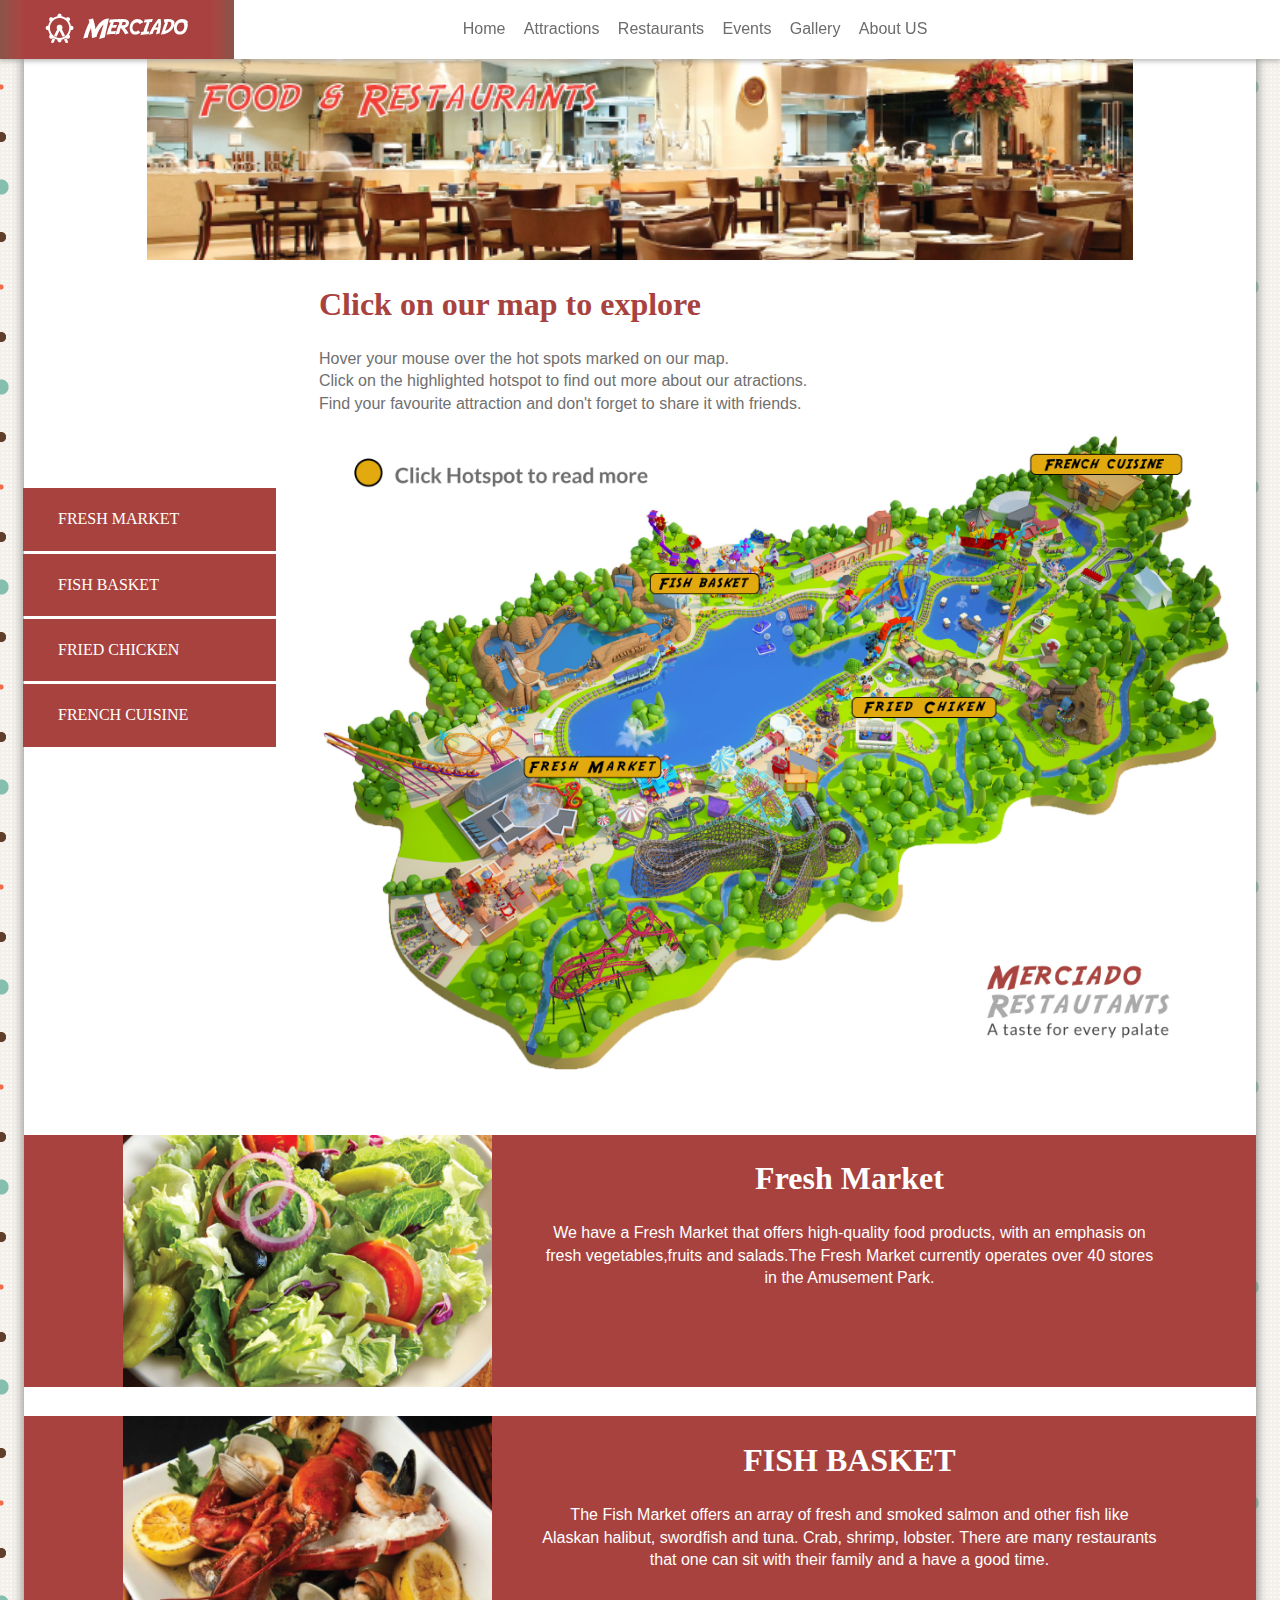
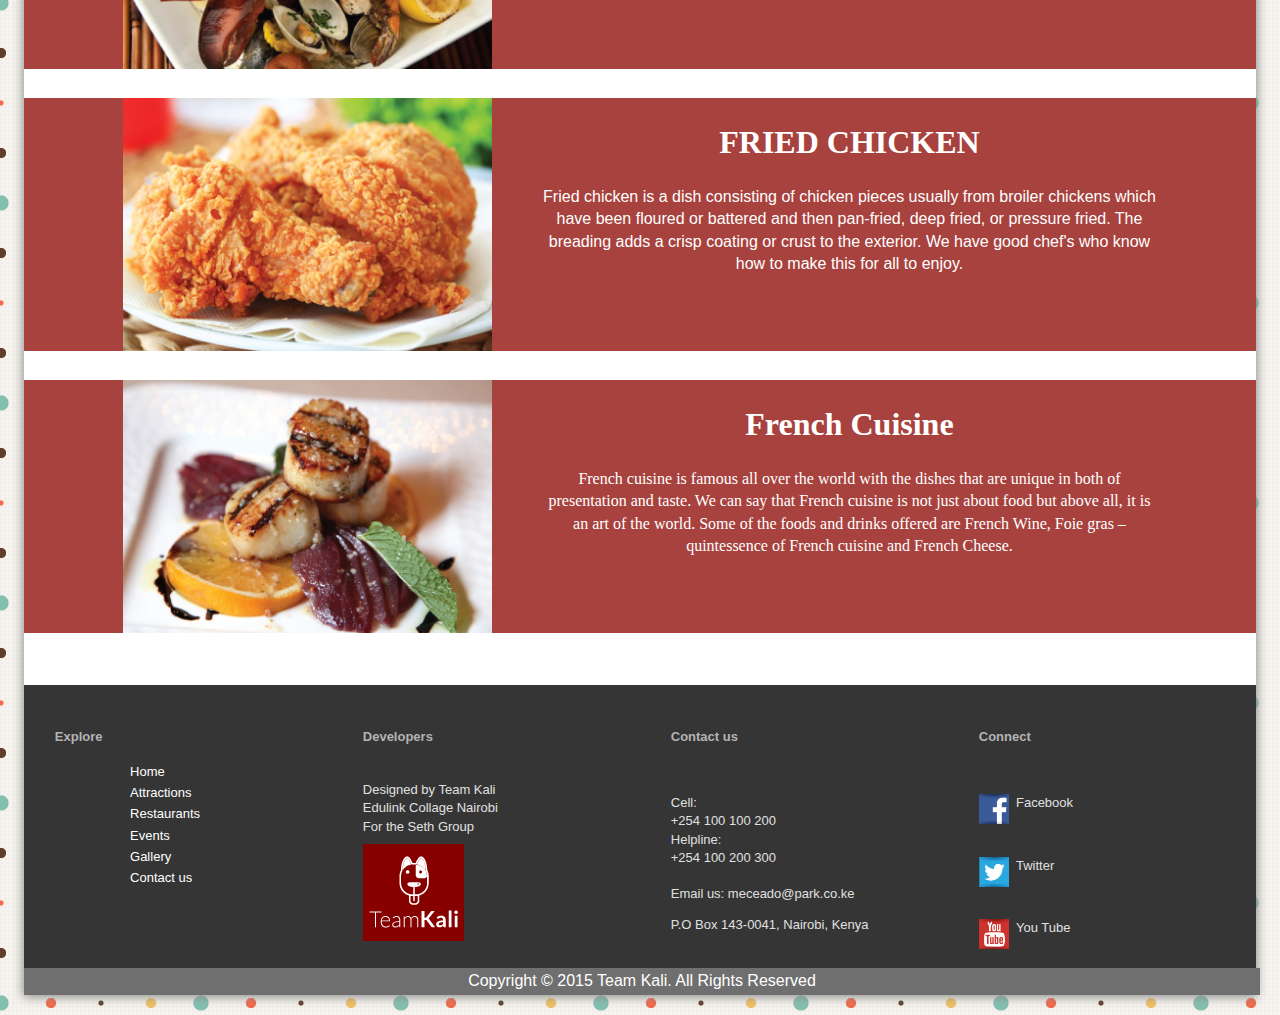
<file: pages/Restaurants.htm>
<!doctype html>
<html>
<head>
        <meta charset="utf-8">
        <meta name="viewport" content="width=device-width, initial-scale=1">
        <title>Merciado-Restaurants</title>
        <link href="../css/boilerplate.css" rel="stylesheet" type="text/css">
        <link href="../css/mainstyle.css" rel="stylesheet" type="text/css">
        <style type="text/css">
                body {
                    background-image: url(../images/merciado-pattern-background.jpg);
                    -webkit-box-shadow: 0px 0px;
                    box-shadow: 0px 0px;
                    margin-left: 0px;
                    background-color: #FFFFFF;
                    }
        </style>

</head>


        <nav id="gridverticalMenu" class="fluid">
                            <img id="logoimage" src="../images/merciado2.jpg" alt=""/>
                  <ul class="Vertiticallistul Mainnavigation">
                          	<li class="vgridlistitem"><a class="topmenu" href="../index.htm">Home</a></li>
                            <li class="vgridlistitem"><a class="topmenu" href="Attraction.htm">Attractions</a></li>
                            <li class="vgridlistitem"><a class="topmenu" href="Restaurants.htm">Restaurants</a></li>
                            <li class="vgridlistitem"><a class="topmenu" href="Events.htm">Events</a></li>
                            <li class="vgridlistitem"><a class="topmenu" href="gallery.htm">Gallery</a></li>
                            <li class="vgridlistitem"><a class="topmenu" href="ContactUs.htm">About US</a></li>
                  
                  </ul>
         </nav>
 


<body>
            <div id="gridContainer" class="gridContainer clearfix">
            		
                    <div id="gridjambotron" class="fluid">
               			<div id="SliderImage">
    						<img id="gridjambotronimage"  src="../images/restaurantjambotron.jpg" alt="attraction section, welcome image"/>
                        </div>
    				</div>
                    
                    
           <div id="gridredmenu" class="fluid">
                 <ul class="gridredmenuul">
                   <a href="#one"><li class="gridredmenuli">FRESH MARKET</li></a>
                   <a href="#two"><li class="gridredmenuli">FISH BASKET</li></a>
                   <a href="#three"><li class="gridredmenuli">FRIED CHICKEN</li></a>
                   <a href="#four"><li class="gridredmenuli">FRENCH CUISINE</li></a>
     			</ul>
  		   </div> 
          <div id="imagemap2" class="fluid">
                     <h1 class="gridmaptext">Click on our map to explore</h1>
                    		<p class="gridmaptextsmall">Hover your mouse over the hot spots marked on our map.<br>
                                                       Click on the highlighted hotspot to find out more about our atractions.<br> 
                                                       Find your favourite attraction and don't forget to share it with friends.</p>
                    		<img src="../images/adveturemap2b.jpg" alt="" usemap="#Map"/>
                            <map name="Map">
                                      <area shape="rect" coords="201,315,343,411" href="#one" alt="Fresh Food Market">
                                      <area shape="rect" coords="533,253,680,344" href="#three" alt="chicken take away">
                                      <area shape="rect" coords="326,129,446,222" href="#two" alt="Fresh Sea Food Restaurant">
                                      <area shape="rect" coords="708,16,865,120" href="#four" alt="French Food">
                            </map><br><br><br>
                             <!--internal link repositioned due to the static header. this positioning makes the internal link jump to the correct section of the page--><a name="one">.</a>
           </div>
     
<main>     


           <div id="gridContentBox" class="fluid">  
           
                        <div id="gridcontentimagebox">
                        	<img class="smallcontentimage" src="../images/freshmarket.jpg" alt="Photos of fresh food market"/>
                        </div>
         
                        <div id="gridcontenttextbox">
             					<h1 class="headerwhite">Fresh Market</h1>
             							<p class="textwhite">We have a Fresh Market that offers high-quality food products, with an emphasis on fresh vegetables,fruits and salads.The Fresh Market currently operates over 40 stores in the Amusement Park<!--internal link repositioned due to the static map. theis positioning makes the link jump to the correct section of the page--><a name="two">.</a>
                                        </p>
                       </div>
       
       	   </div>
   
<!--..........................................-->
            <div id="gridContentBox" class="fluid">
                   
                   <div id="gridcontentimagebox">
                   		<img class="smallcontentimage" src="../images/fishmarket.jpg" alt="images of fish market"/>
                   </div>
                        
                   <div id="gridcontenttextbox">
                     			<h1 class="headerwhite" style="text-align: center">FISH BASKET</h1>
                     
                     				<p class="textwhite" style="font-family: Lato, Arial, serif"><span style="text-align: center">The Fish Market offers an array of fresh and smoked salmon and other fish like Alaskan halibut, swordfish and tuna. Crab, shrimp, lobster. There are many restaurants that one can sit with their family and a have a good time<!--internal link repositioned due to the static map. theis positioning makes the link jump to the correct section of the page--><a name="three">.</a></span>
                                     </p>
                   </div>
                   
           </div>
     
   
<!--..........................................-->
			<div id="gridContentBox" class="fluid">
           
                    <div id="gridcontentimagebox"><img class="smallcontentimage" src="../images/friedchicken.jpg" alt="image of fried chicken restaurant"/>
                    </div>
                    
                    <div id="gridcontenttextbox">
                                <h1 class="headerwhite" style="text-align: center"> FRIED CHICKEN</h1>
                 
                                        <p class="textwhite" style="font-family: Lato, Arial, serif; text-align: center;">Fried chicken is a dish consisting of chicken pieces usually from broiler chickens which have been floured or battered and then pan-fried, deep fried, or pressure fried. The breading adds a crisp coating or crust to the exterior. We have good chef's who know how to make this for all to enjoy<!--internal link repositioned due to the static map. theis positioning makes the link jump to the correct section of the page--><a name="four">.</a>   
                                        </p>
                    </div>
           
      </div>
      
      
   
   
<!--..........................................-->

  
            <div id="gridContentBox" class="fluid">
               
                    <div id="gridcontentimagebox">
                    		<img class="smallcontentimage" src="../images/frenchcuisine.jpg" alt="picture of french cuisine restaurant"/>
                    </div>
                    
                 	<div id="gridcontenttextbox">
                 			   <h1 class="headerwhite" style="text-align: center"> French Cuisine</h1>
                 
                 						<p class="textwhite"><span style="font-family: Lato, Adventure, 'Adventure Hollow'; text-align: center;">French cuisine is famous all over the world with the dishes that are unique in both of presentation and taste. We can say that French cuisine is not just about food but above all, it is an art of the world. Some of the foods and drinks offered are French Wine, Foie gras – quintessence of French cuisine and French Cheese.
                                        </span>
                                        </p>
             		</div>
               
           </div>
  
</main> 


<footer class="fluid">
 
                    <div class="footerSection">
                         <h4>Explore</h4>
                                <ul class="footerlist">
                                        <li class="footerli"><a href="../index.htm" >Home</a></li>
                                        <li class="footerli"><a href="Attraction.htm">Attractions</a></li>
                                        <li class="footerli"><a href="Restaurants.htm">Restaurants</a></li>
                                        <li class="footerli"><a href="Events.htm">Events</a></li>
                                        <li class="footerli"><a href="gallery.htm">Gallery</a></li>
                                        <li class="footerli"><a href="ContactUs.htm">Contact us</a></li>
                                </ul>
                    </div>
         
                     <div class="footerSection"> 
                     	  <h4>Developers</h4>
                     			<br>Designed by Team Kali<br> Edulink Collage Nairobi <br> For the Seth Group<br><img id="teamKaliLogo" src="../images/TeamkaliLogo.png" alt=""/>
                     </div>
                     
                     <div class="footerSection">
                     	  <h4>Contact us</h4><br>
                       			<p>
                                	Cell: <br> +254 100 100 200<br>Helpline:<br> +254 100 200 300<br><br>Email us: meceado@park.co.ke	
                                </p>
                 				<p>
                                	P.O Box 143-0041, Nairobi, Kenya<br>
                      			</p>
                     </div>
         
                     <div class="footerSection"><h4>Connect</h4><br>
                               <p><img class="socialsmall" src="../images/facebookiconsmall.png" alt=""/>&nbsp;&nbsp;Facebook</p><br>
                                <p><img class="socialsmall" src="../images/twitterIconSmall.png" alt=""/>&nbsp;&nbsp;Twitter</p><br>
                               <p><img class="socialsmall" src="../images/youtubeiconsmall.png" alt=""/>&nbsp;&nbsp;You Tube</p><br>
                     </div>
         
    <div id="copyright" class="fluid">Copyright &copy; 2015 Team Kali. All Rights Reserved</div>
</footer>
		</div  >
</body>
</html>
</file>
<file: css/boilerplate.css>
/*
/*
 * HTML5 ✰ Boilerplate v3.0.2
 *
 * What follows is the result of much research on cross-browser styling.
 * Credit left inline and big thanks to Nicolas Gallagher, Jonathan Neal,
 * Kroc Camen, and the H5BP dev community and team.
 *
 * Detailed information about this CSS: h5bp.com/css
 * 
 


/* =============================================================================
   HTML5 display definitions
   ========================================================================== */

article, aside, details, figcaption, figure, footer, header, hgroup, nav, section { display: block; }
audio, canvas, video { display: inline-block; *display: inline; *zoom: 1; }
audio:not([controls]) { display: none; }
[hidden] { display: none; }

/* =============================================================================
   Base
   ========================================================================== */

/*
 * 1. Correct text resizing oddly in IE6/7 when body font-size is set using em units
 * 2. Prevent iOS text size adjust on device orientation change, without disabling user zoom: h5bp.com/g
 */

html { font-size: 100%; -webkit-text-size-adjust: 100%; -ms-text-size-adjust: 100%; }

html, button, input, select, textarea { font-family: serif; color: #222; }

body { margin: 0; font-size: 1em; line-height: 1.4; }

/* 
 * Remove text-shadow in selection highlight: h5bp.com/i
 * These selection declarations have to be separate
 * Also: hot pink! (or customize the background color to match your design)
 */

/* Dreamweaver: uncomment these if you do want to customize the selection highlight
 *::-moz-selection { background: #fe57a1; color: #fff; text-shadow: none; }
 *::selection { background: #fe57a1; color: #fff; text-shadow: none; }
 */

/* =============================================================================
   Links
   ========================================================================== */


a { color: #00e; }
a:visited {
	color: #FFFFFF;
}
a:hover { color: #06e; }
a:focus { outline: thin dotted; }

/* Improve readability when focused and hovered in all browsers: h5bp.com/h */
a:hover, a:active { outline: 0; }


/* =============================================================================
   Typography
   ========================================================================== */

abbr[title] { border-bottom: 1px dotted; }

b, strong {
	font-weight: bold;
	font-size: x-large;
}

blockquote { margin: 1em 40px; }

dfn { font-style: italic; }

hr { display: block; height: 1px; border: 0; border-top: 1px solid #ccc; margin: 1em 0; padding: 0; }

ins { background: #ff9; color: #000; text-decoration: none; }

mark { background: #ff0; color: #000; font-style: italic; font-weight: bold; }

/* Redeclare monospace font family: h5bp.com/j */
pre, code, kbd, samp { font-family: monospace, serif; _font-family: 'courier new', monospace; font-size: 1em; }

/* Improve readability of pre-formatted text in all browsers */
pre { white-space: pre; white-space: pre-wrap; word-wrap: break-word; }

q { quotes: none; }
q:before, q:after { content: ""; content: none; }

small { font-size: 85%; }

/* Position subscript and superscript content without affecting line-height: h5bp.com/k */
sub, sup { font-size: 75%; line-height: 0; position: relative; vertical-align: baseline; }
sup { top: -0.5em; }
sub { bottom: -0.25em; }


/* =============================================================================
   Lists
   ========================================================================== */

ul, ol {
	margin-top: 1em;
	margin-right: 0;
	margin-left: 0;
	margin-bottom: 3em;
	padding-top: 0;
	padding-right: 0;
	padding-left: 35%;
	padding-bottom: 0;
	text-align: right;
	color: #FFFDFD;
	font-family: Lato, Arial, serif;
}
dd { margin: 0 0 0 40px; }
nav ul, nav ol { list-style: none; list-style-image: none; margin: 0; padding: 0; }


/* =============================================================================
   Embedded content
   ========================================================================== */

/*
 * 1. Improve image quality when scaled in IE7: h5bp.com/d
 * 2. Remove the gap between images and borders on image containers: h5bp.com/i/440
 */

img { border: 0; -ms-interpolation-mode: bicubic; vertical-align: middle; }

/*
 * Correct overflow not hidden in IE9
 */

svg:not(:root) { overflow: hidden; }


/* =============================================================================
   Figures
   ========================================================================== */

figure { margin: 0; }


/* =============================================================================
   Forms
   ========================================================================== */

form { margin: 0; }
fieldset { border: 0; margin: 0; padding: 0; }

/* Indicate that 'label' will shift focus to the associated form element */
label {
	cursor: pointer;
	color: #878787;
}

/*
 * 1. Correct color not inheriting in IE6/7/8/9
 * 2. Correct alignment displayed oddly in IE6/7
 */

legend { border: 0; *margin-left: -7px; padding: 0; white-space: normal; }

/*
 * 1. Correct font-size not inheriting in all browsers
 * 2. Remove margins in FF3/4 S5 Chrome
 * 3. Define consistent vertical alignment display in all browsers
 */

button, input, select, textarea { font-size: 100%; margin: 0; vertical-align: baseline; *vertical-align: middle; }

/*
 * 1. Define line-height as normal to match FF3/4 (set using !important in the UA stylesheet)
 */

button, input { line-height: normal; }

/*
 * 1. Display hand cursor for clickable form elements
 * 2. Allow styling of clickable form elements in iOS
 * 3. Correct inner spacing displayed oddly in IE7 (doesn't effect IE6)
 */

button, input[type="button"], input[type="reset"], input[type="submit"] { cursor: pointer; -webkit-appearance: button; *overflow: visible; }

/*
 * Re-set default cursor for disabled elements
 */

button[disabled], input[disabled] { cursor: default; }

/*
 * Consistent box sizing and appearance
 */

input[type="checkbox"], input[type="radio"] { box-sizing: border-box; padding: 0; *width: 13px; *height: 13px; }
input[type="search"] { -webkit-appearance: textfield; -moz-box-sizing: content-box; -webkit-box-sizing: content-box; box-sizing: content-box; }
input[type="search"]::-webkit-search-decoration, input[type="search"]::-webkit-search-cancel-button { -webkit-appearance: none; }

/*
 * Remove inner padding and border in FF3/4: h5bp.com/l
 */

button::-moz-focus-inner, input::-moz-focus-inner { border: 0; padding: 0; }

/*
 * 1. Remove default vertical scrollbar in IE6/7/8/9
 * 2. Allow only vertical resizing
 */

textarea { overflow: auto; vertical-align: top; resize: vertical; }

/* Colors for form validity */
input:valid, textarea:valid {  }
input:invalid, textarea:invalid { background-color: #f0dddd; }


/* =============================================================================
   Tables
   ========================================================================== */
/* 
 * 'border-collapse: collapse;' needs to be overridden in designs having tables with rounded corners and drop shadows.
*/
table { border-collapse: collapse; border-spacing: 0; }
td {
	vertical-align: top;
	font-family: Lato, Arial, serif;
}

/* =============================================================================
   Chrome Frame Prompt
   ========================================================================== */

.chromeframe { margin: 0.2em 0; background: #ccc; color: black; padding: 0.2em 0; }


/* ==|== primary styles =====================================================
   Author:
   ========================================================================== */
















/* ==|== non-semantic helper classes ========================================
   Please define your styles before this section.
   ========================================================================== */

/* For image replacement */
.ir { display: block; border: 0; text-indent: -999em; overflow: hidden; background-color: transparent; background-repeat: no-repeat; text-align: left; direction: ltr; *line-height: 0; }
.ir br { display: none; }

/* Hide from both screenreaders and browsers: h5bp.com/u */
.hidden { display: none !important; visibility: hidden; }

/* Hide only visually, but have it available for screenreaders: h5bp.com/v */
.visuallyhidden { border: 0; clip: rect(0 0 0 0); height: 1px; margin: -1px; overflow: hidden; padding: 0; position: absolute; width: 1px; }

/* Extends the .visuallyhidden class to allow the element to be focusable when navigated to via the keyboard: h5bp.com/p */
.visuallyhidden.focusable:active, .visuallyhidden.focusable:focus { clip: auto; height: auto; margin: 0; overflow: visible; position: static; width: auto; }

/* Hide visually and from screenreaders, but maintain layout */
.invisible { visibility: hidden; }

/* Contain floats: h5bp.com/q */
.clearfix:before, .clearfix:after { content: ""; display: table; }
.clearfix:after { clear: both; }
.clearfix { *zoom: 1; }
.vgridlistitem {
	display: inline;
	padding-left: 2px;
	float: left;
	margin-right: 2%;
	color: #737272;
}
.gridredmenuul {
	font-family: Adventure, serif;
	text-align: left;
	list-style-type: none;
	padding-top: auto;
	padding-bottom: auto;
	float: left;
}
.gridredmenuli {
	margin-top: 3px;
	padding-left: 35px;
	text-align: left;
	border-bottom-color: #FDFDFD;
	background-color: #A8423E;
	padding-top: 20px;
	padding-bottom: 20px;
	width: 100%;
	margin-left: -66px;
	padding-right: 30px;



}
.footerlist {
	text-align: left;
	list-style-type: none;
	margin-left: 50px;
}
.footerli {
	margin-top: 3px;
	margin-left: -61px;
}
a {
	color: rgba(255,255,255,1.00);
	text-decoration: none;
}
tbody tr td {
	padding-top: 10px;
	padding-bottom: 10px;
	color: rgba(255,255,255,1.00);


}
#message4 {
	width: 100%;
	height: 94px;
}
#email {
	width: 100%;
}
#Name {
	width: 100%;
}












/* ==|== print styles =======================================================
   Print styles.
   Inlined to avoid required HTTP connection: h5bp.com/r
   ========================================================================== */

@media print {
  * { background: transparent !important; color: black !important; box-shadow:none !important; text-shadow: none !important; filter:none !important; -ms-filter: none !important; } /* Black prints faster: h5bp.com/s */
  a, a:visited { text-decoration: underline; }
  a[href]:after { content: " (" attr(href) ")"; }
  abbr[title]:after { content: " (" attr(title) ")"; }
  .ir a:after, a[href^="javascript:"]:after, a[href^="#"]:after { content: ""; }  /* Don't show links for images, or javascript/internal links */
  pre, blockquote { border: 1px solid #999; page-break-inside: avoid; }
  thead { display: table-header-group; } /* h5bp.com/t */
  tr, img { page-break-inside: avoid; }
  img { max-width: 100% !important; }
  @page { margin: 0.5cm; }
  p, h2, h3 { orphans: 3; widows: 3; }
  h2, h3 { page-break-after: avoid; }
}
</file>
<file: css/mainstyle.css>
@charset "utf-8";
/* Simple fluid media
   Note: Fluid media requires that you remove the media's height and width attributes from the HTML
   http://www.alistapart.com/articles/fluid-images/ 
*/
img, object, embed, video {
	max-width: 100%;
	display: inline;
	float: left;
}

/* IE 6 does not support max-width so default to width 100% */
.ie6 img {
	width:100%;
}

/*
	Dreamweaver Fluid Grid Properties
	----------------------------------
	dw-num-cols-mobile:		4;
	dw-num-cols-tablet:		8;
	dw-num-cols-desktop:	12;
	dw-gutter-percentage:	25;
	
	Inspiration from "Responsive Web Design" by Ethan Marcotte 
	http://www.alistapart.com/articles/responsive-web-design
	
	and Golden Grid System by Joni Korpi
	http://goldengridsystem.com/
*/


.fluid {
	clear: both;
	margin-left: 0;
	width: 100%;
	float: left;
	display: block;
}

.fluidList {
    list-style:none;
    list-style-image:none;
    margin:0;
    padding:0;        
}
	
	

/* Mobile Layout: 480px and below. */


 @media screen and (min-width: 0px) and (max-width: 768px) {
  #imagemap2 { display: none; }  /* do not show map on small screens */
table{
	width:100%;
	}
} 
.gridContainer {
	width: 100%;
	clear: none;
	float: none;
	margin-left: auto;
	padding-top: 41px;
	background-color:#FFFFFF;
}

#gridContentBox{
	width: 100%!important;
	background-color: #A8423E!important;
	margin-top: 29px;
	}
	

#gridcontentimagebox {
	width: 100%;
	margin-left: auto;
	margin-right: auto;
	background-color: #8A8384;
}

.gridmaptextsmall{
	font-family:Lato, Arial, serif;
	color:#7F7F7F;
	font-alighn:center;}

.smallcontentimage{
	width:100%;
	}	
	
	
	
	
	
	
	
	

#gridjambotronimage {
	width: 100%;
	padding-top: 4px;
}

.gridredmenuul {
	width: 100%;
	float: left;
	padding-left: 44px;
}



#gridmapimage {
	
width: 100%;
margin-left: 0;
clear: both;
}



#imagemap2 {
clear: both;
margin-left: 0;
}

#imagemap2 {
clear: both;
margin-left: 0;
}

.footer {
}
#gridContainer .fluid {
	position: static;
	font-family: Adventure, serif;
	color: rgba(140,0,2,1);
	background-color: #FFFFFF;
}

.footerSection {
	width: 20%;
	margin-left: 2.5%;
	margin-right: 2.5%;
	background-color: rgba(140,71,71,0.00);
	float: left;
	color: #E0E0E0;
	font-family: Lato, Arial, serif;
	font-size: small;
}
h4 {
	color: rgba(179,179,179,1.00);
	font-weight: bolder;
}
.copyright {
}
.fluid.copyright {
	background-color: rgba(75,75,75,1.00);
	text-align: center;
	color: rgba(219,219,219,1.00);
	font-family: Lato, Arial, serif;
	font-size: small;
	font-weight: bolder;
	padding-bottom: 8px;
	padding-top: 8px;
}
#teamKaliLogo {
	margin-right: auto;
	padding-left: 0px;
	padding-top: 8px;
	padding-bottom: 8px;
}

.textwhite {
	color:#FFFFFF;
	font-family:Lato, Arial, serif;
}

.socialsmall {
	width: 30px;
	float: left;
	height: 30px;
}
#logoimage {
	margin-right: 63px;
}
#imagesideparagraph {
}

footer{
	background-color: #2F2F2F;
	padding-bottom: 0px;
	margin-top: 52px;
	text-align: left;
	}
	
	#gridContentBox{
	width: 100%;
	background-color: #A8423E;
	margin-top: 29px;
	}
	
	


	.zeroMargin_mobile {
margin-left: 0;
}

	.hide_mobile {
display: none;
}
#copyright {
	background-color: #AD2426;
}

#copyright{
	text-align:center;
	background-color:#6F6F6F !important;
	font-family:Lato, Arial, serif !important;
	color:#FFFFFF !important;
	padding:2px !important;
	}
h2 {
	text-align: center;
	color: #FFFFFF;
	font-family: Adventure, serif;
	font-size: x-large;
}



.imagelinks{
	width: 40%;
	padding-left: 5%;
	margin-top: 20px;
	margin-bottom: 33px;
	}

.topmenu{
	color:#6C6C6C!important;
	}
	
.redheader{
	color:#A9443F;
	font-family:Adventure, serif;
}

.Content {
	background-color: #A9443F;
	width: 100%;
	margin-right: auto;
	margin-left: auto;
	color: #FFFFFF;
	text-align: center;
	font-family: Lato, Arial, serif;
	position: relative;
	clear: both;
	margin-bottom: 18px;
	padding-bottom: 13px;
}

footer{
	background-color: #2F2F2F;
	padding-top: 25px !important;
	margin-top: 52px;
	text-align: left;
	width:80%;
	background-color: #353535 !important;}
	
.whiteheader{
	color:#FFFFFF !important;
	font-family:Adventure, serif !important;

}


#gridcontenttextbox {
	width: 100%;
	float: right;
	margin-right: ;
	font-family: Adventure, serif;
	text-align:center;
	color:#FFFFFF;

}


}


/* Tablet Layout: 481px to 768px. Inherits styles from: Mobile Layout. */

@media only screen and (min-width: 481px) {

.gridContainer {
	width: 100%;
	clear: none;
	float: none;
	margin-left: auto;
	padding-top: 41px;
	background-color:#FFFFFF;
	}

#gridredmenu{
	width: 100%;
	}
	
#gridmapimage {
	width: 100%;
	margin-left: 0;
	clear: both;
	}
	
#imagemap2{
	clear: both;
	margin-left: 0;
	}
	
#gridContainer #imagemap2{
	padding-left: 0px;
}


.footer {
}
.copyright {
}
#imagesideparagraph {
}
#gridcontenttextbox {

}
#gridcontenttextbox {
	width: 50%;
	float: right;
	margin-right: 8%;
	font-family: Adventure, serif;
}


	
footer{
	background-color: #2F2F2F;
	padding-bottom: 0px;
	margin-top: 52px;
	text-align: left;
	}

#welcomeText{
	}

.hide_tablet{
	display: none;
	}

.zeroMargin_tablet{
	margin-left: 0;
	}
	
#copyright{
	text-align:center;
	background-color:#6F6F6F !important;
	font-family:Lato, Arial, serif !important;
	color:#FFFFFF !important;
	padding:2px !important;
	}
	
#StaticImages{
	width:18% !important;}
#Title {
	font-family: Adventure, serif;
	width: 100%;
	margin-right: auto;
	margin-left: auto;
	color: #B70205;
	text-align: center;
	padding-bottom: 19px;
}

#Content {
	background-color: #A9443F;
	width: 100%;
	margin-right: auto;
	margin-left: auto;
	color: #FFFFFF;
	text-align: center;
	font-family: Lato, Arial, serif;
	position: relative;
	clear: both;
	margin-bottom: 18px;
	padding-bottom: 13px;
}


.whiteheader{
	color:#FFFFFF;
	font-family:Adventure, serif;
	
}

.redheader{
	color:#A9443F;
	font-family:Adventure, serif;
}

.whiteparagraph{
	style="color: #FFFFFF;
	font-family: Lato, Arial, serif; text-align: center;
	margin-left: 5%; 
	margin-right: 5%;"
	}
	
.topmenu{
	color:#6C6C6C!important;}
	
#gridContentBox{
	width: 100%!important;
	background-color: #A8423E!important;
	margin-top: 29px;
	}
.audioplayer {
	margin-left: auto;
	float: left;
	clear: both;
	margin-right: auto;
	width: 80%;
}





}

/* Desktop Layout: 769px to a max of 1232px.  Inherits styles from: Mobile Layout and Tablet Layout. */

@media only screen and (min-width: 769px) {

.gridContainer {
	width: 100%;
	max-width: 1232px;
	padding-left: 0%;
	padding-right: 0%;
	margin-top: auto;
	margin-right: auto;
	margin-left: auto;
	clear: none;
	float: none;
	margin-left: auto;
	background-color: #FFFFFF;
	-webkit-box-shadow: 0px 1px 10px 1px #8A8A8A;
	box-shadow: 0px 1px 10px 1px #8A8A8A;
	margin-bottom: 20px;
}
#gridverticalMenu {
	background-color: #FFFFFF;
	width: 100%;
	color: #FFFFFF;
	-webkit-box-shadow: 0px 1px 5px 1px rgba(155,155,155,0.73);
	box-shadow: 0px 1px 5px 1px rgba(155,155,155,0.73);
	position: fixed;
}
#gridjambotron {
}
#gridjambotron {
	width: 80%;
	margin-right: 10%;
	margin-left: 10%;
	background-color: #A7A4A4;
	width: 80%;
	padding-left: auto;
	padding-right: auto;
	position: static;
}
#gridredmenu {
	width: 15.2542%;
	margin-top: 17%;
	margin-left: 21px;
}
#gridmapimage {
	width: 50%;
	margin-left: 18.644%;
	clear: left;
	float: right;
}
#exploreText {
	color: #A8423E;
	font-family: Adventure, serif;
}
#imagemap2 {
	margin-left: 1.6949%;
	clear: none;
	width: 75%;
	float: right;
	margin-top: 5px;
	margin-right: 13px;
}
.gridmaptext {
	color: #A8423E;
	font-family: Adventure, serif;
	margin-top: 17px;
}

.gridmaptextsmall{
	color: #706F6F;
	font-family: Lato, Arial, serif;
	
	}

#gridContentBox{
	width: 100%!important;
	background-color: #A8423E!important;
	margin-top: 29px;
	}
#gridcontentimagebox {
	width: 30%;
	margin-left: 8%;
	background-color: #8A8384;
}

.headerwhite{
	color: #FFFFFF;
	font-family: Adventure, serif;
	font-size: 2em;
	text-align: center;
	}
	
#Title {
	font-family: Adventure, serif;
	width: 100%;
	margin-right: auto;
	margin-left: auto;
	color: #B70205;
	text-align: center;
	padding-top: 20px !important;
	padding-bottom: 19px;
	margin-top: 37px !important;
}
	
.textwhite{
	}

#gridcontenttextbox {
	width: 50%;
	float: right;
	margin-right: 8%;
	font-family: Adventure, serif;
}
.textwhite {
	color: #FFFFFF;
	font-family: Lato, Arial, serif;
}


footer{
	background-color: #2F2F2F;
	padding-top: 25px !important;
	margin-top: 52px;
	text-align: left;
	width:80%;
	background-color: #353535 !important;}

#copyright{
	text-align:center;
	background-color:#6F6F6F !important;
	font-family:Lato, Arial, serif !important;
	color:#FFFFFF !important;
	padding:2px !important;
	}
	
#StaticImages {
	font-family: Adventure, serif;
	width: 100%;
	margin-right: auto;
	margin-left: auto;
	background-color: #FFFFFF;
	padding-top: 0%;
}

.imagelinks{
	width: 18%;
	padding-left: 5%;
	margin-top: 20px;
	margin-bottom: 33px;
	}
	
.Content {
	background-color: #A9443F;
	width: 100%;
	margin-right: auto;
	margin-left: auto;
	color: #FFFFFF;
	text-align: center;
	font-family: Lato, Arial, serif;
	position: relative;
	clear: both;
	margin-bottom: 18px;
	padding-bottom: 13px;
}

.Mainnavigation{
	margin-left: 36%;
	margin-right: auto;
	padding-top: 18px;
	}
	
.whiteparagraph{
	style="color: #FFFFFF;
	font-family: Lato, Arial, serif; text-align: center;
	margin-left: 5%; 
	margin-right: 5%;"
	}
	
.whiteheader{
	color:#FFFFFF;
	font-family:Adventure, serif;
	

	
}

.blackheader{
	color:#535353;
	font-family:Adventure, serif;
	}
	
.topmenu{
	color:#6C6C6C!important;}
	

/*styling video player*/
			
			video
			{  margin-top;1px;
			padding-top:4px;
			border-top: 2px;
				}
				



#main1
			{
			
			 padding:;
		     margin:;
	width: 80%;
	float: left;
	text-align: justify;
	margin-left: auto;
	margin-right: auto;
	clear: left;
			 
			}
#music2 {
	width: 80%;
	margin-left: auto;
	margin-right: auto;
	float: left;
	clear: left;
}
video {
	width: 80%;
	margin-left: auto;
	margin-right: auto;
	float: left;
	clear: left;
}

#gridcontenttextbox2{
	width:80%;
	Padding:5%;
	text-align:center;
	}
video {
	margin-left: 10%;
	margin-top: 30px;
}
</file>
